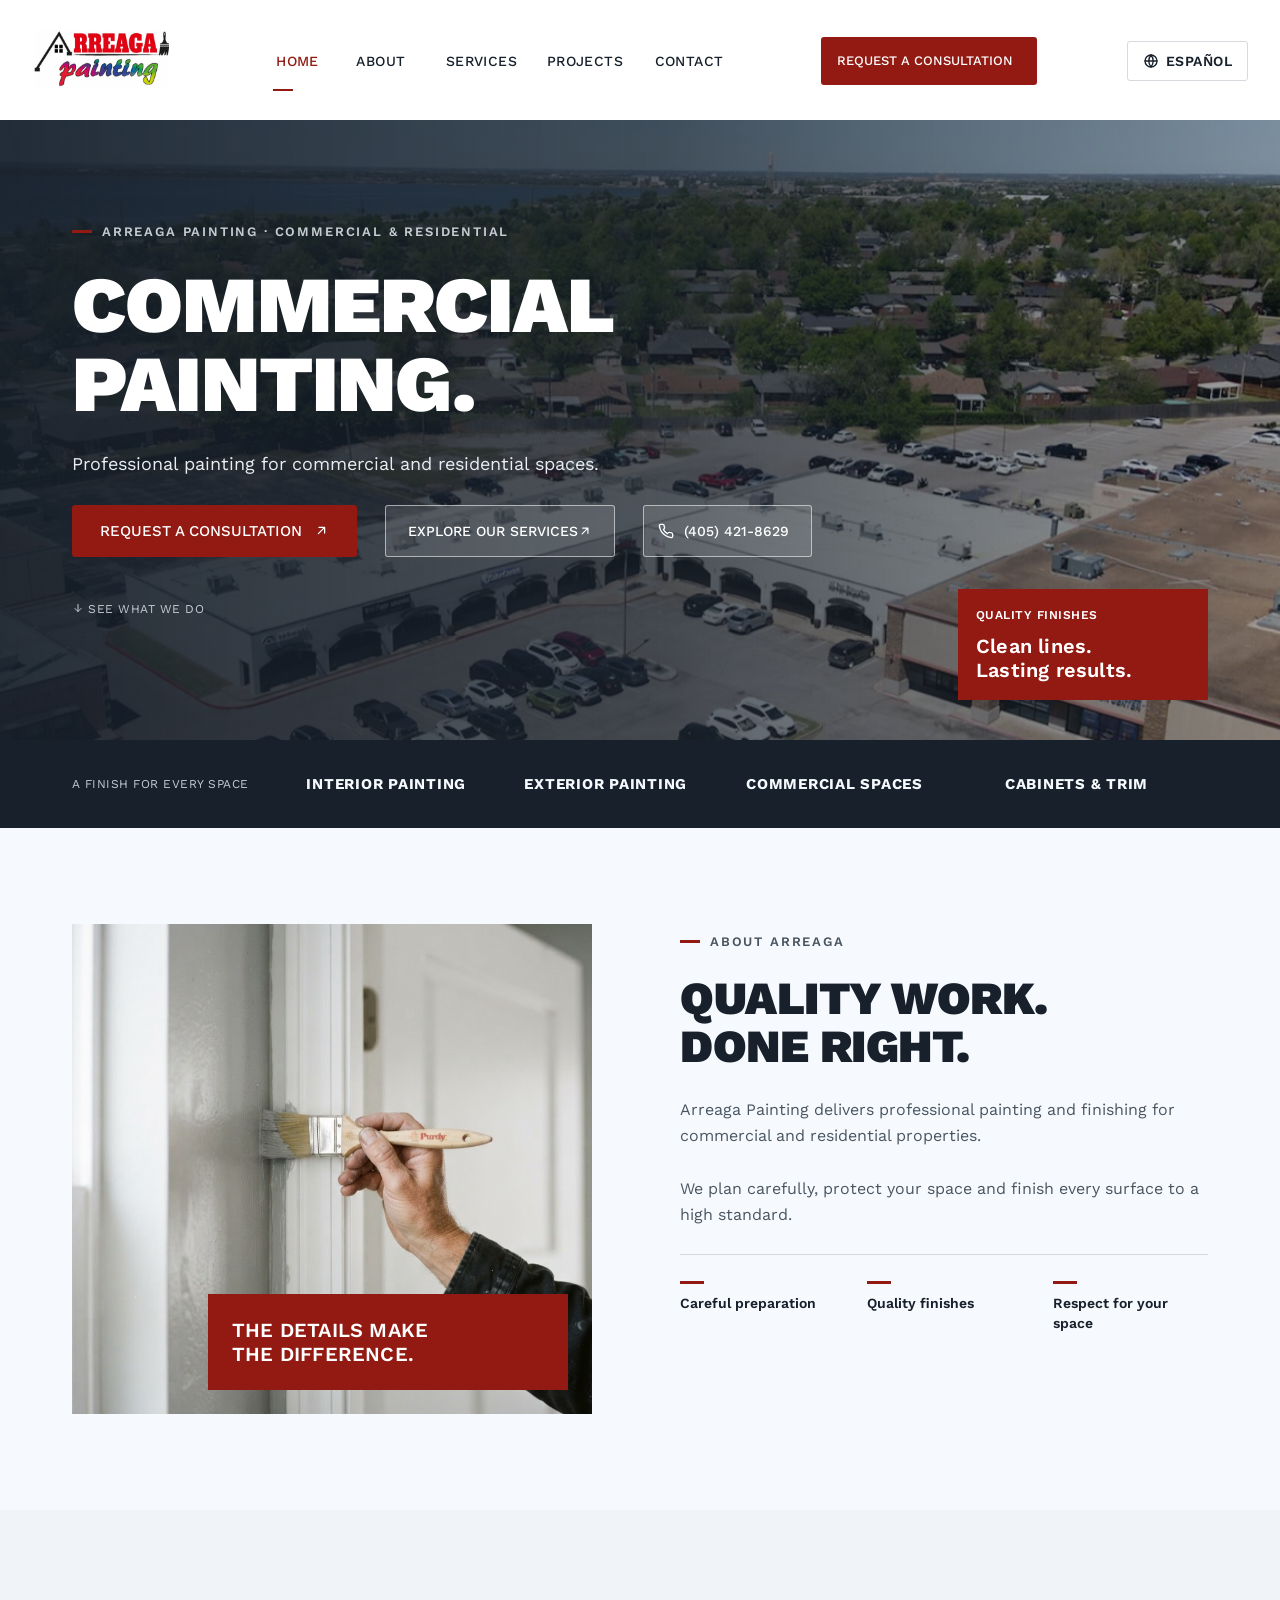
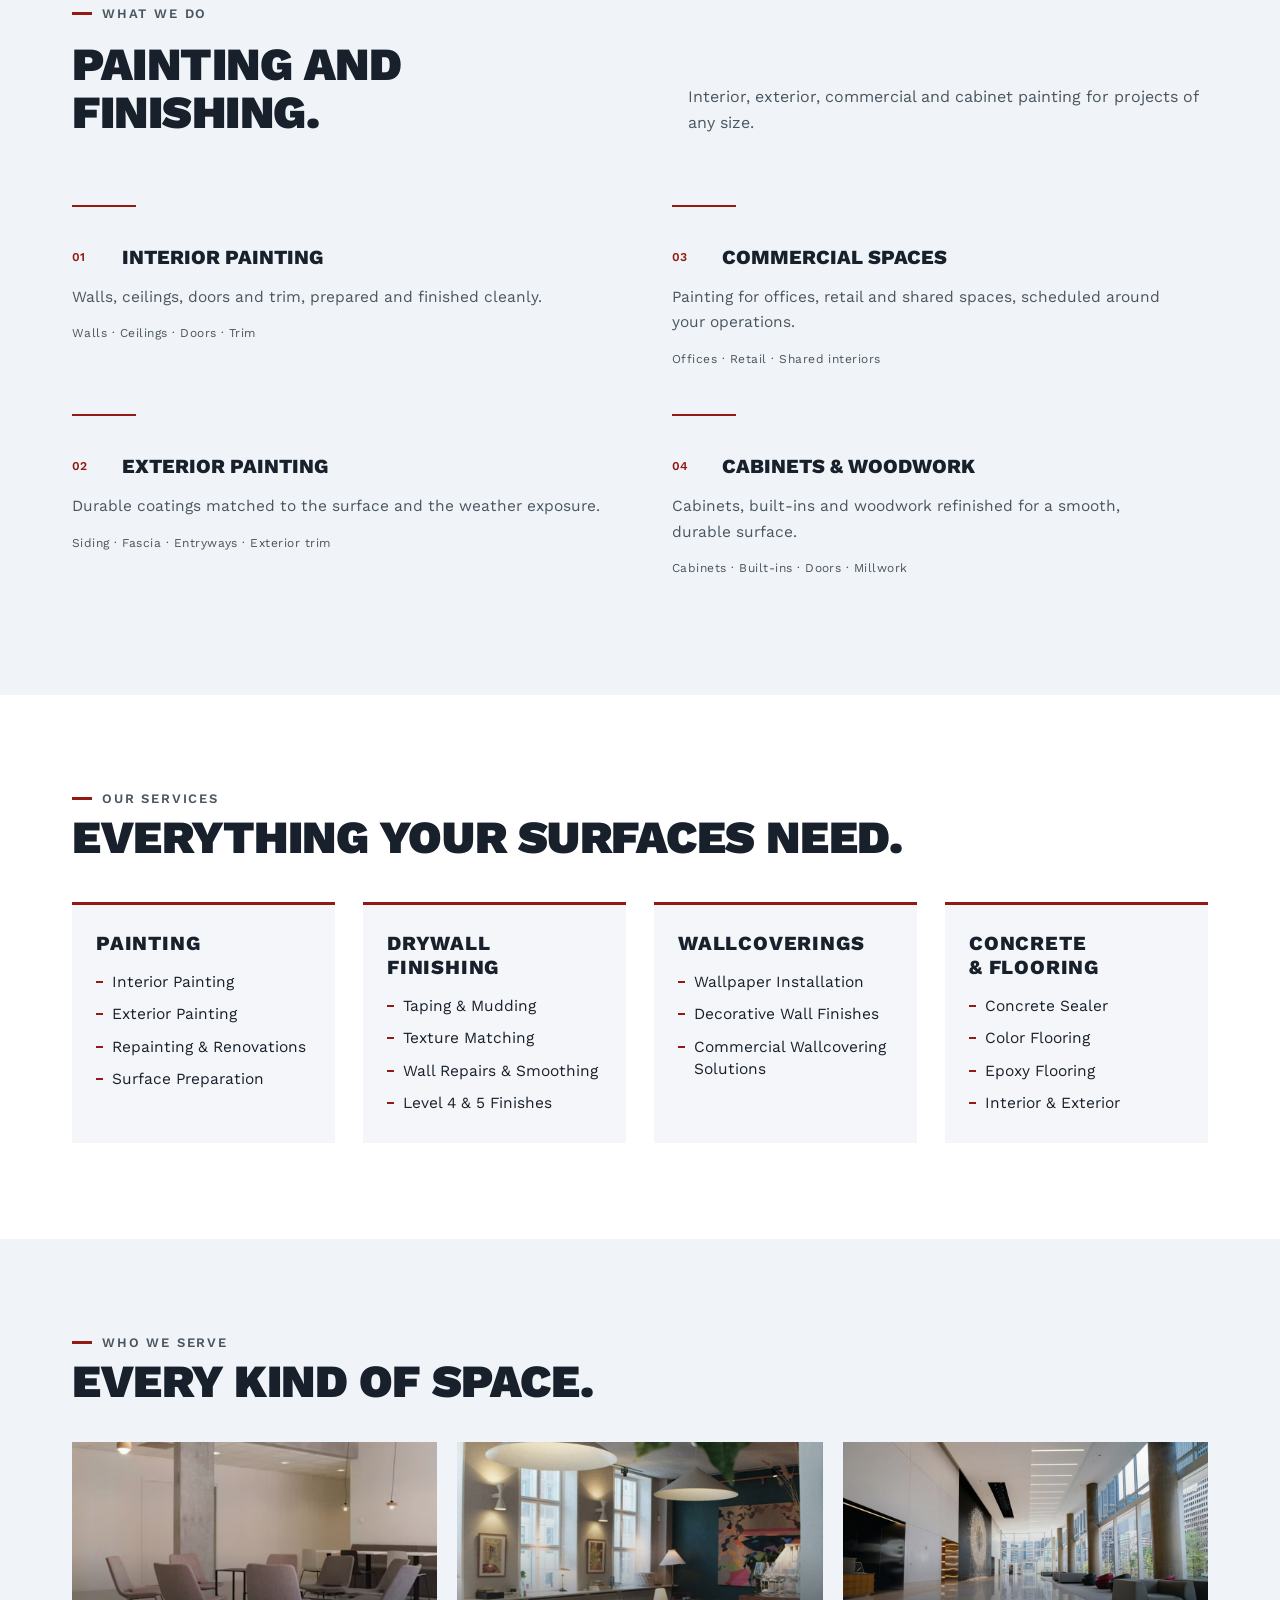
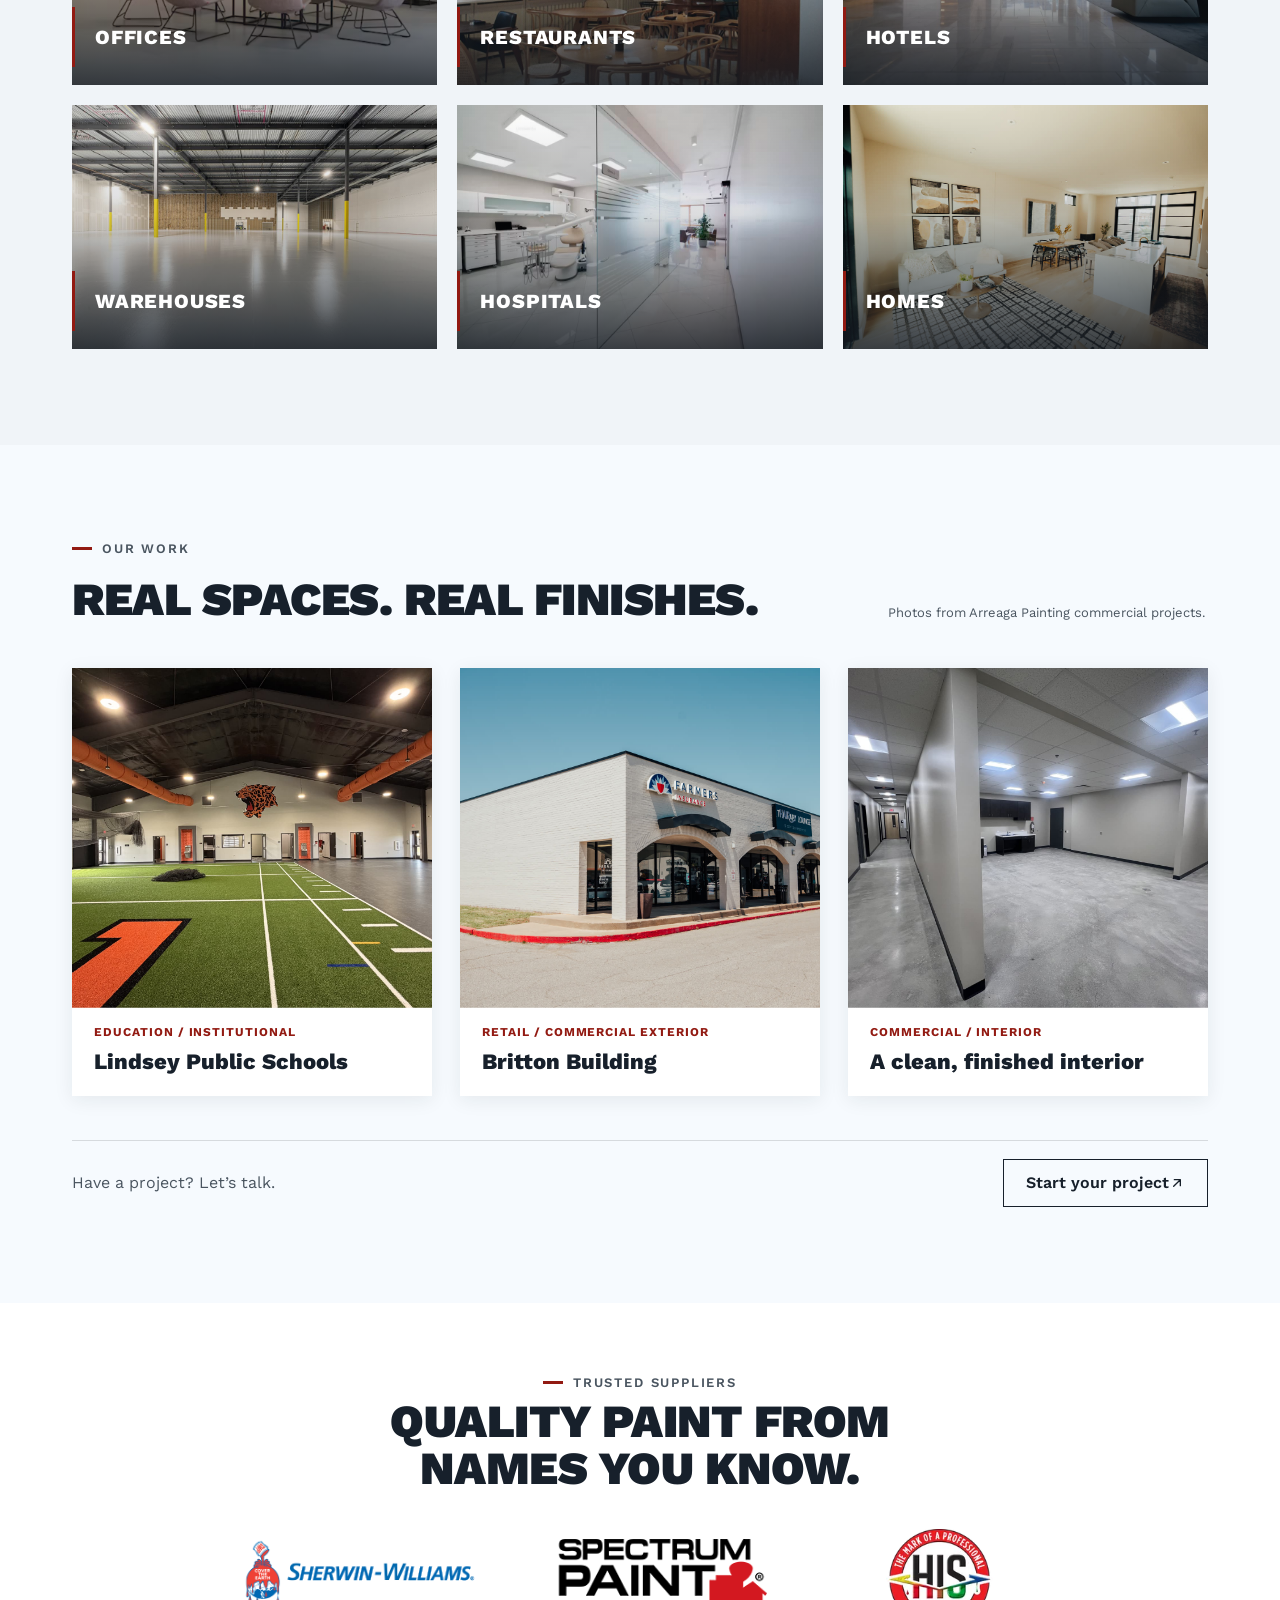
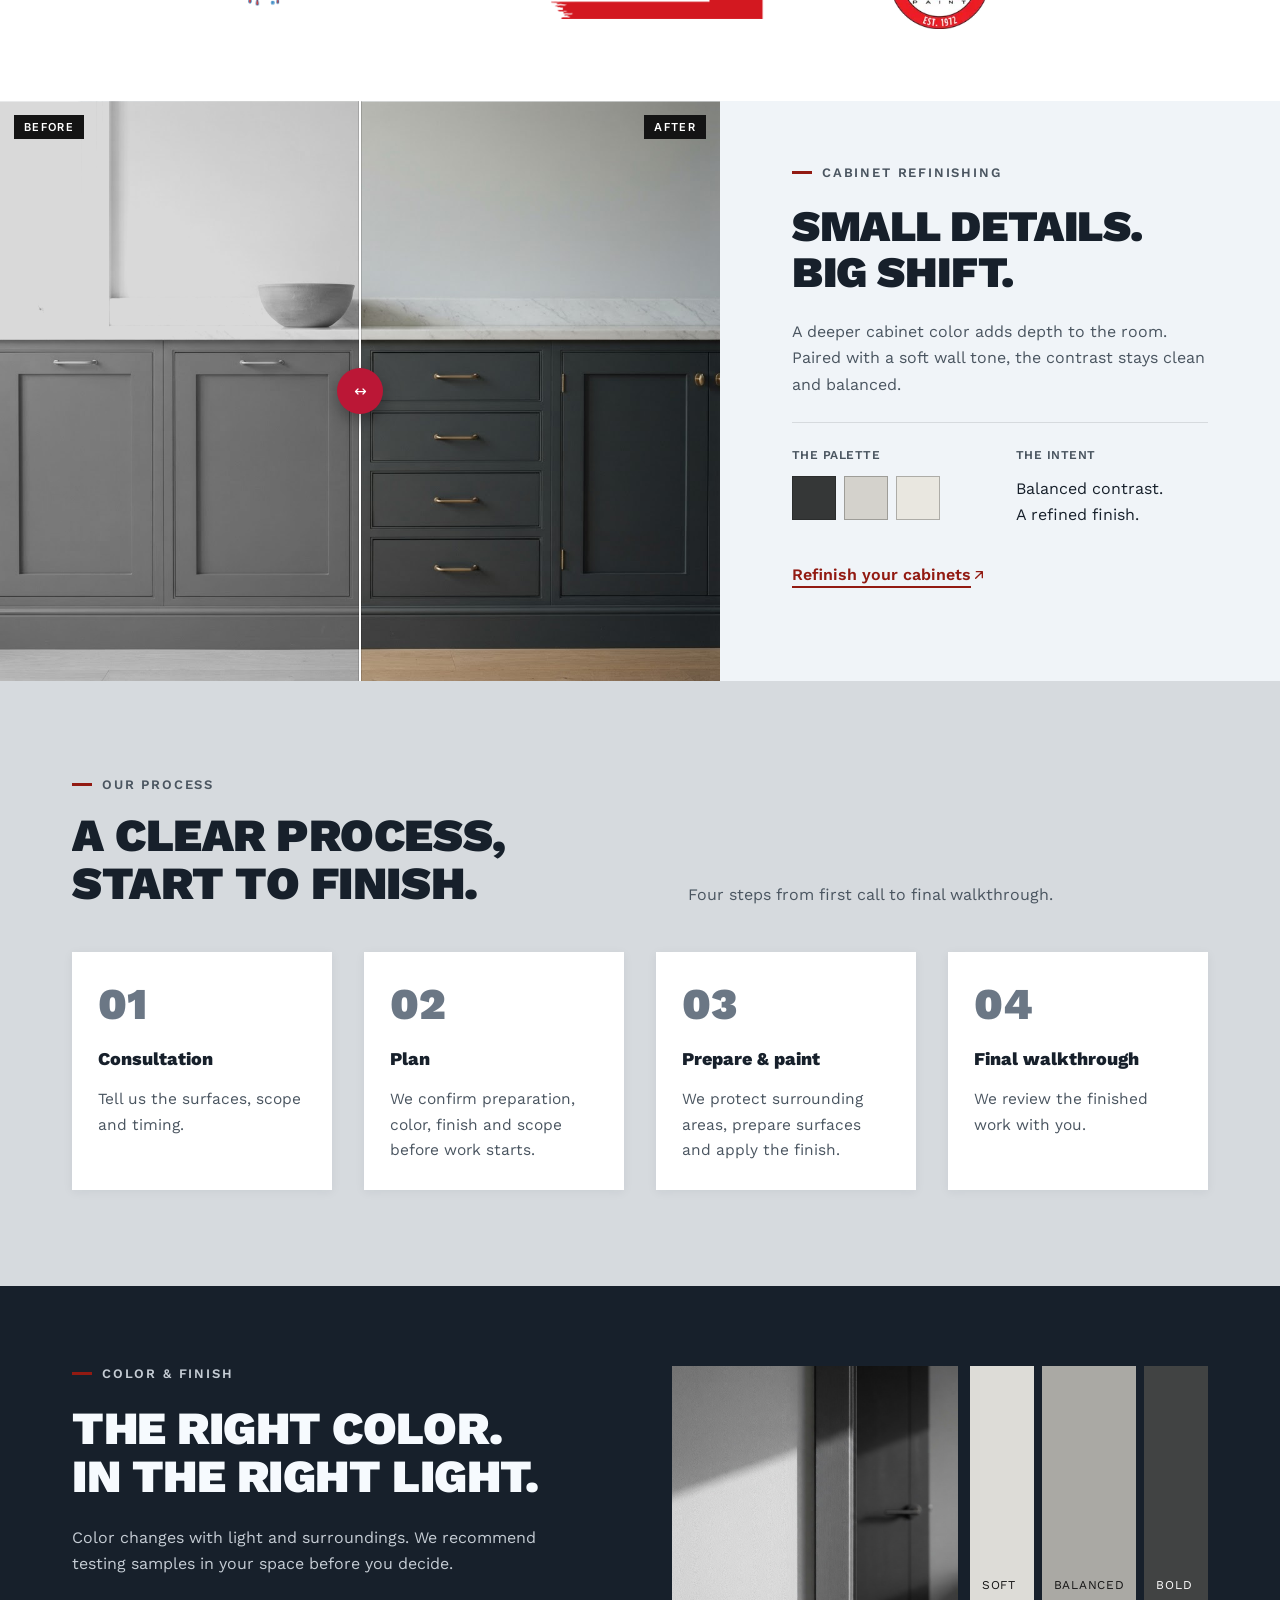
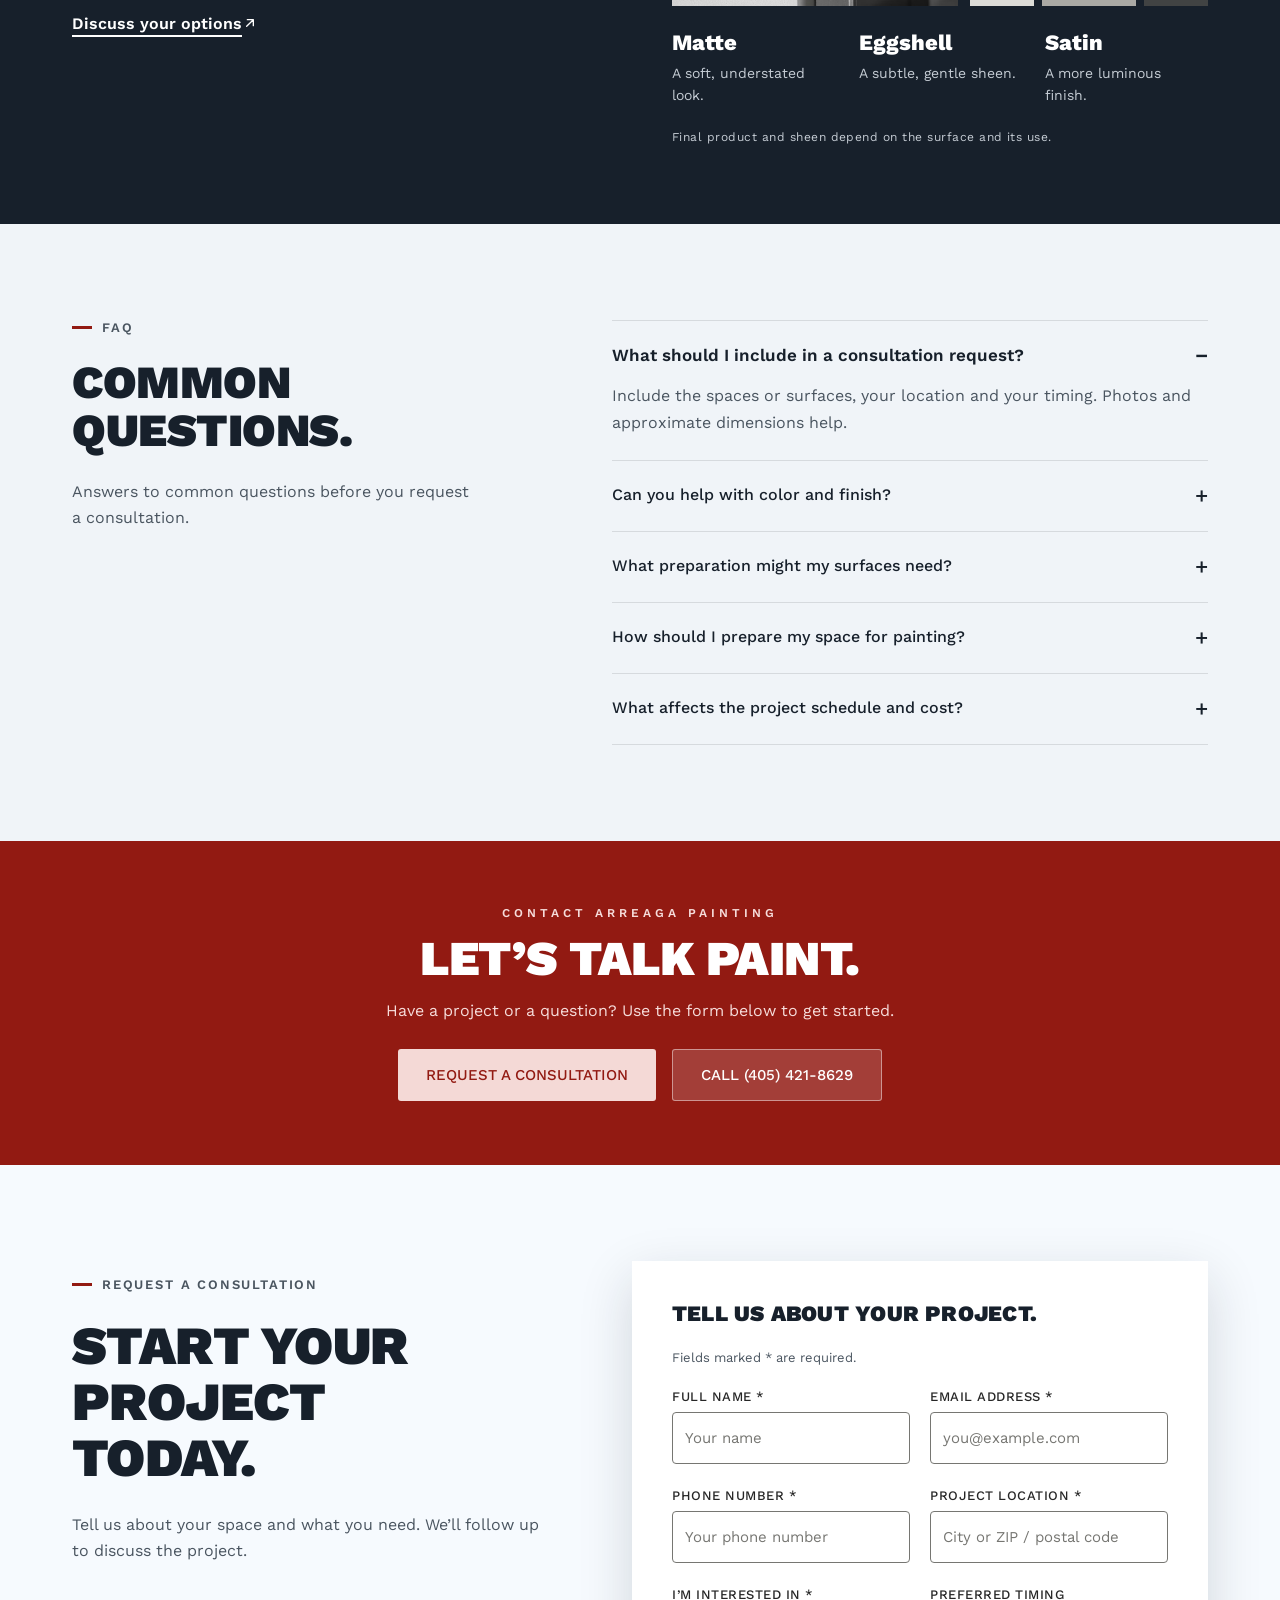
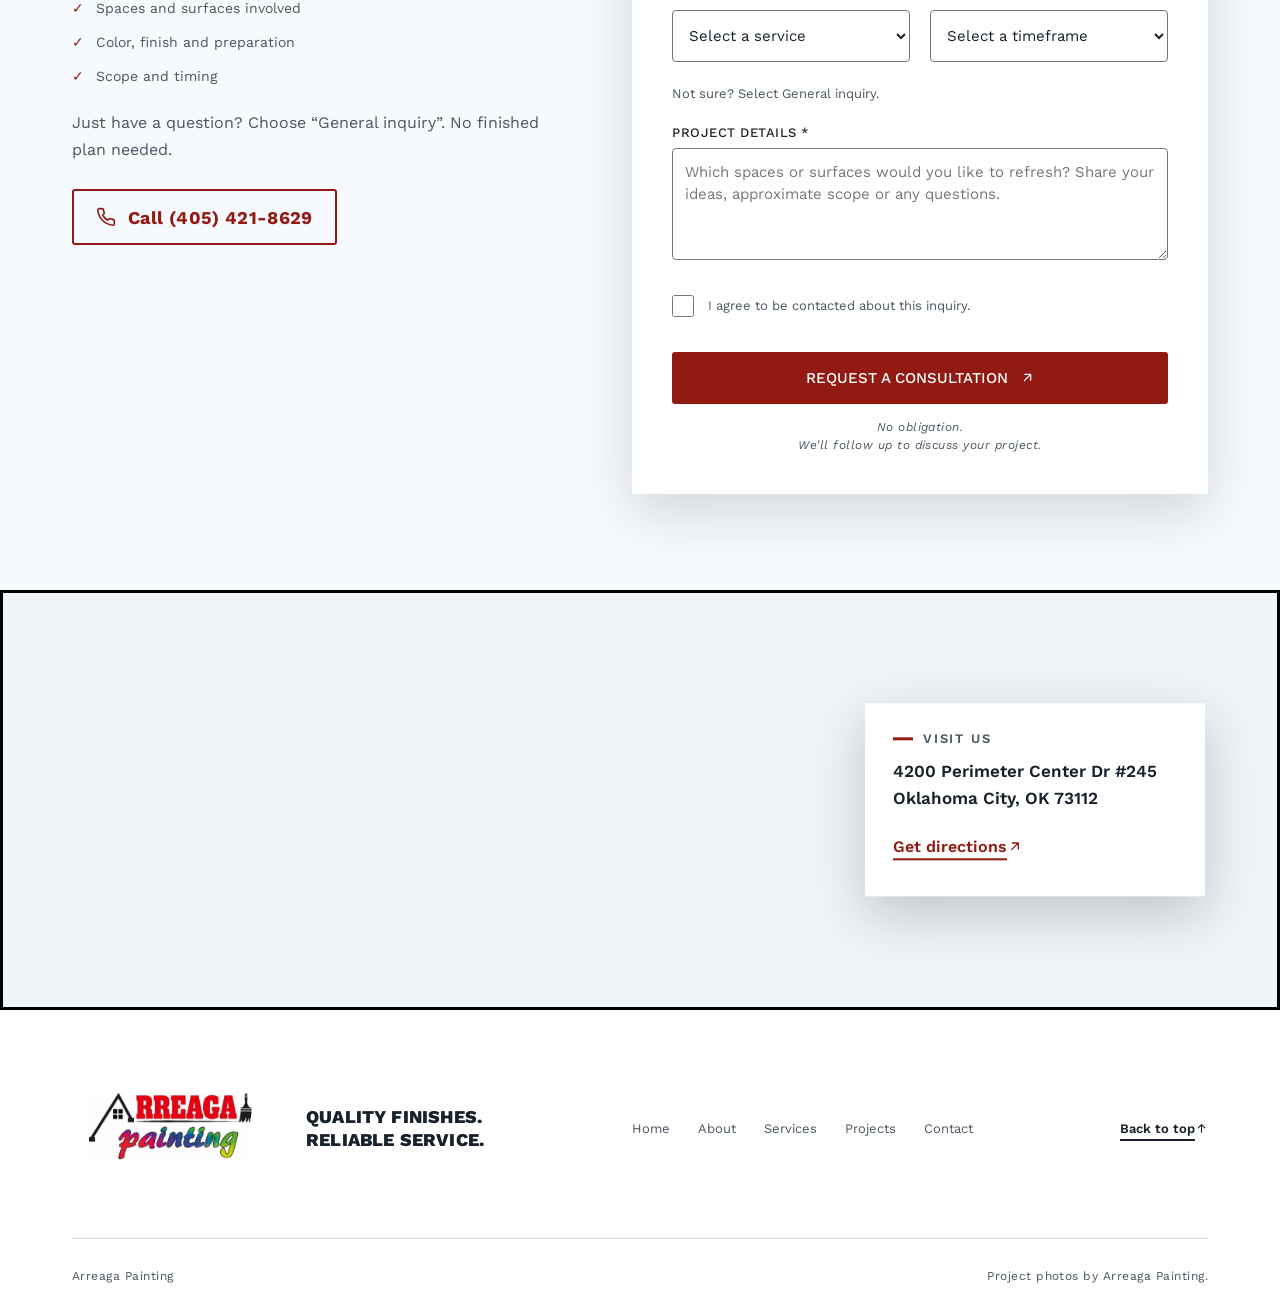
<file: index.html>
<!doctype html>
<html lang="en" class="drl biglogo">
<head>
<meta charset="utf-8">
<meta name="viewport" content="width=device-width, initial-scale=1">
<title>Arreaga Painting · Commercial painting</title>
<link rel="preconnect" href="https://fonts.googleapis.com">
<link rel="preconnect" href="https://fonts.gstatic.com" crossorigin>
<link href="https://fonts.googleapis.com/css2?family=Barlow+Condensed:wght@500;600;700&family=Inter:wght@400;500;600&family=Work+Sans:wght@400;500;600;700;800;900&display=swap" rel="stylesheet">
<link rel="stylesheet" href="style.css">
</head>
<body>

<header class="header">
    <a href="#home"><img class="logo" src="assets/logo.png" alt="Arreaga Painting"></a>
    <nav id="nav">
      <span class="nav-ink" aria-hidden="true"></span>
      <a href="#home" class="active">Home</a>
      <a href="#about">About</a>
      <a href="#services">Services</a>
      <a href="#projects">Projects</a>
      <a href="#contact">Contact</a>
      <button class="nav-lang" type="button" lang="es" aria-label="Español"><svg viewBox="0 0 24 24" aria-hidden="true" focusable="false"><circle cx="12" cy="12" r="9"/><path d="M3 12h18M12 3a14 14 0 0 1 0 18M12 3a14 14 0 0 0 0 18"/></svg><span class="lf">Español</span></button>
      <a href="#consultation" class="nav-cta">Request a consultation <span aria-hidden="true"><svg class="ar" viewBox="0 0 24 24" aria-hidden="true" focusable="false"><path d="M7 17 17 7M8 7h9v9"/></svg></span></a>
    </nav>
    <a class="btn" href="#consultation">Request a consultation <span><svg class="ar" viewBox="0 0 24 24" aria-hidden="true" focusable="false"><path d="M7 17 17 7M8 7h9v9"/></svg></span></a>
    <button class="langbtn" type="button" lang="es" aria-label="Español"><svg viewBox="0 0 24 24" aria-hidden="true" focusable="false"><circle cx="12" cy="12" r="9"/><path d="M3 12h18M12 3a14 14 0 0 1 0 18M12 3a14 14 0 0 0 0 18"/></svg><span class="lf">Español</span><span class="sh">ES</span></button>
    <a class="call" href="tel:+14054218629" aria-label="Call Arreaga Painting"><svg width="20" height="20" viewBox="0 0 24 24" fill="none" stroke="currentColor" stroke-width="2" stroke-linecap="round" stroke-linejoin="round" aria-hidden="true"><path d="M22 16.9v3a2 2 0 0 1-2.2 2 19.8 19.8 0 0 1-8.6-3.1 19.5 19.5 0 0 1-6-6A19.8 19.8 0 0 1 2.1 4.2 2 2 0 0 1 4.1 2h3a2 2 0 0 1 2 1.7c.1 1 .4 1.9.7 2.8a2 2 0 0 1-.5 2.1L8.1 9.9a16 16 0 0 0 6 6l1.3-1.3a2 2 0 0 1 2.1-.4c.9.3 1.8.6 2.8.7a2 2 0 0 1 1.7 2z"/></svg></a>
    <button class="menu" aria-label="Menu" aria-expanded="false" aria-controls="nav" onclick="setMenu(!document.getElementById('nav').classList.contains('open'))">☰</button>
</header>

<section id="home" class="dark">

  <div class="hero">
    <div class="hero-msg">
      <p class="label light">Arreaga Painting · Commercial &amp; residential</p>
      <h1>Commercial<br>painting.</h1>
      <p class="lead">Professional painting for commercial and residential spaces.</p>
      <div class="actions">
        <a class="btn" href="#consultation">Request a consultation <span><svg class="ar" viewBox="0 0 24 24" aria-hidden="true" focusable="false"><path d="M7 17 17 7M8 7h9v9"/></svg></span></a>
        <a class="phone-link" href="tel:+14054218629" aria-label="Call Arreaga Painting on (405) 421-8629"><span class="pi"><svg viewBox="0 0 24 24" aria-hidden="true" focusable="false"><path d="M22 16.9v3a2 2 0 0 1-2.2 2 19.8 19.8 0 0 1-8.6-3.1 19.5 19.5 0 0 1-6-6A19.8 19.8 0 0 1 2.1 4.2 2 2 0 0 1 4.1 2h3a2 2 0 0 1 2 1.7c.1 1 .4 1.9.7 2.8a2 2 0 0 1-.5 2.1L8.1 9.9a16 16 0 0 0 6 6l1.3-1.3a2 2 0 0 1 2.1-.4c.9.3 1.8.6 2.8.7a2 2 0 0 1 1.7 2z"/></svg></span>(405) 421-8629</a>
        <a href="#services" class="plain">Explore our services <svg class="ar" viewBox="0 0 24 24" aria-hidden="true" focusable="false"><path d="M7 17 17 7M8 7h9v9"/></svg></a>
      </div>
      <p class="cue"><svg class="ar" viewBox="0 0 24 24" aria-hidden="true" focusable="false"><path d="M12 5v14M6 13l6 6 6-6"/></svg> SEE WHAT WE DO</p>
    </div>
    <div class="hero-img">
      <img src="assets/hero-poster.jpg" alt="Aerial view of a commercial building being repainted by Arreaga Painting">
      <video class="herovideo" muted loop playsinline preload="none" aria-hidden="true" tabindex="-1"></video>
      <div class="caption"><small>QUALITY FINISHES</small><b>Clean lines.<br>Lasting results.</b></div>
    </div>
  </div>

  <div class="overview">
    <small>A FINISH FOR EVERY SPACE</small>
    <span>Interior painting</span><span>Exterior painting</span><span>Commercial spaces</span><span>Cabinets &amp; trim</span>
  </div>
</section>

<section id="about" class="pad about">
  <div class="photo">
    <img src="assets/brush.png" alt="Precision brushwork">
    <div class="note">THE DETAILS MAKE<br>THE DIFFERENCE.</div>
  </div>
  <div class="stack">
    <p class="label">About Arreaga</p>
    <h2>Quality work.<br>Done right.</h2>
    <p class="body">Arreaga Painting delivers professional painting and finishing for commercial and residential properties.</p>
    <p class="body">We plan carefully, protect your space and finish every surface to a high standard.</p>
    <hr>
    <div class="principles">
      <div><i></i><b>Careful preparation</b></div>
      <div><i></i><b>Quality finishes</b></div>
      <div><i></i><b>Respect for your space</b></div>
    </div>
  </div>
</section>

<section id="services" class="pad grey">
  <div class="intro">
    <div>
      <p class="label">What we do</p>
      <h2>Painting and<br>finishing.</h2>
    </div>
    <p class="body">Interior, exterior, commercial and cabinet painting for projects of any size.</p>
  </div>
  <div class="services">
    <div>
      <article><h3><em>01</em>Interior painting<span><svg class="ar" viewBox="0 0 24 24" aria-hidden="true" focusable="false"><path d="M7 17 17 7M8 7h9v9"/></svg></span></h3><p>Walls, ceilings, doors and trim, prepared and finished cleanly.</p><small>Walls · Ceilings · Doors · Trim</small></article>
      <article><h3><em>02</em>Exterior painting<span><svg class="ar" viewBox="0 0 24 24" aria-hidden="true" focusable="false"><path d="M7 17 17 7M8 7h9v9"/></svg></span></h3><p>Durable coatings matched to the surface and the weather exposure.</p><small>Siding · Fascia · Entryways · Exterior trim</small></article>
    </div>
    <div>
      <article><h3><em>03</em>Commercial spaces<span><svg class="ar" viewBox="0 0 24 24" aria-hidden="true" focusable="false"><path d="M7 17 17 7M8 7h9v9"/></svg></span></h3><p>Painting for offices, retail and shared spaces, scheduled around your operations.</p><small>Offices · Retail · Shared interiors</small></article>
      <article><h3><em>04</em>Cabinets &amp; woodwork<span><svg class="ar" viewBox="0 0 24 24" aria-hidden="true" focusable="false"><path d="M7 17 17 7M8 7h9v9"/></svg></span></h3><p>Cabinets, built-ins and woodwork refinished for a smooth, durable surface.</p><small>Cabinets · Built-ins · Doors · Millwork</small></article>
    </div>
  </div>
</section>

<section id="our-services" class="pad ourserv">
  <p class="label">Our services</p>
  <h2>Everything your surfaces need.</h2>
  <div class="svc-grid">
    <div class="svc"><h3>Painting</h3><ul>
      <li>Interior Painting</li>
      <li>Exterior Painting</li>
      <li>Repainting &amp; Renovations</li>
      <li>Surface Preparation</li>
    </ul></div>
    <div class="svc"><h3>Drywall Finishing</h3><ul>
      <li>Taping &amp; Mudding</li>
      <li>Texture Matching</li>
      <li>Wall Repairs &amp; Smoothing</li>
      <li>Level 4 &amp; 5 Finishes</li>
    </ul></div>
    <div class="svc"><h3>Wallcoverings</h3><ul>
      <li>Wallpaper Installation</li>
      <li>Decorative Wall Finishes</li>
      <li>Commercial Wallcovering Solutions</li>
    </ul></div>
    <div class="svc"><h3>Concrete &amp; Flooring</h3><ul>
      <li>Concrete Sealer</li>
      <li>Color Flooring</li>
      <li>Epoxy Flooring</li>
      <li>Interior &amp; Exterior</li>
    </ul></div>
  </div>
</section>

<section id="serve" class="pad grey serve">
  <p class="label">Who we serve</p>
  <h2>Every kind of space.</h2>
  <ul class="serve-grid">
    <li><img src="assets/serve-office.jpg" alt="" loading="lazy"><span>Offices</span></li>
    <li><img src="assets/serve-restaurant.jpg" alt="" loading="lazy"><span>Restaurants</span></li>
    <li><img src="assets/serve-hotel.jpg" alt="" loading="lazy"><span>Hotels</span></li>
    <li><img src="assets/serve-warehouse.jpg" alt="" loading="lazy"><span>Warehouses</span></li>
    <li><img src="assets/serve-hospital.jpg" alt="" loading="lazy"><span>Hospitals</span></li>
    <li><img src="assets/serve-house.jpg" alt="" loading="lazy"><span>Homes</span></li>
    <!-- Not in use yet (no photo). To add one: save serve-<type>.jpg in assets/ and uncomment the line and change the single quotes to double quotes (the build script only inlines double-quoted src).
    <li><img src='assets/serve-retail.jpg' alt='' loading='lazy'><span>Retail stores</span></li>
    <li><img src='assets/serve-school.jpg' alt='' loading='lazy'><span>Schools</span></li>
    <li><img src='assets/serve-church.jpg' alt='' loading='lazy'><span>Churches</span></li>
    -->
  </ul>
</section>

<section id="projects" class="pad dark">
  <div class="intro">
    <div>
      <p class="label light">Our work</p>
      <h2 class="on-dark">Real spaces. Real finishes.</h2>
    </div>
    <p class="note-sm">Photos from Arreaga Painting commercial projects.</p>
  </div>
  <div class="gallery trio">
    <figure>
      <img src="assets/project-lindsey.jpg" alt="Indoor athletic facility with a turf field and tiger mural at Lindsey Public Schools" loading="lazy">
      <figcaption><span><small>EDUCATION / INSTITUTIONAL</small><b>Lindsey Public Schools</b></span><i><svg class="ar" viewBox="0 0 24 24" aria-hidden="true" focusable="false"><path d="M7 17 17 7M8 7h9v9"/></svg></i></figcaption>
    </figure>
    <figure>
      <img src="assets/project-britton.jpg" alt="Exterior of the Britton Building, a white-painted brick commercial building with arched storefronts" loading="lazy">
      <figcaption><span><small>RETAIL / COMMERCIAL EXTERIOR</small><b>Britton Building</b></span><i><svg class="ar" viewBox="0 0 24 24" aria-hidden="true" focusable="false"><path d="M7 17 17 7M8 7h9v9"/></svg></i></figcaption>
    </figure>
    <figure>
      <img src="assets/project-office.jpg" alt="Finished commercial interior with polished concrete floors and open workspace" loading="lazy">
      <figcaption><span><small>COMMERCIAL / INTERIOR</small><b>A clean, finished interior</b></span><i><svg class="ar" viewBox="0 0 24 24" aria-hidden="true" focusable="false"><path d="M7 17 17 7M8 7h9v9"/></svg></i></figcaption>
    </figure>
  </div>
  <div class="continue"><span>Have a project? Let’s talk.</span><a href="#consultation">Start your project <svg class="ar" viewBox="0 0 24 24" aria-hidden="true" focusable="false"><path d="M7 17 17 7M8 7h9v9"/></svg></a></div>
</section>

<section class="suppliers pad" id="suppliers" aria-label="Trusted suppliers">
  <p class="label">Trusted suppliers</p>
  <h2>Quality paint from names you know.</h2>
  <ul class="logos">
    <li><img src="assets/Logos/Sherwin_Logo.png" alt="Sherwin-Williams" loading="lazy"></li>
    <li><img src="assets/Logos/Spectrum_Logo.png" alt="Spectrum Paint" loading="lazy"></li>
    <li><img src="assets/Logos/HIS_Logo.png" alt="HIS Paint" loading="lazy"></li>
  </ul>
</section>

<section class="story grey">
  <img src="assets/cabinet.png" alt="Cabinet concept">
  <div class="story-body">
    <p class="label">Cabinet refinishing</p>
    <h2 class="s58">Small details.<br>Big shift.</h2>
    <p class="body">A deeper cabinet color adds depth to the room. Paired with a soft wall tone, the contrast stays clean and balanced.</p>
    <hr>
    <div class="finish">
      <div><small>THE PALETTE</small><div class="swatches"><i style="background:#353737"></i><i style="background:#d4d2cc"></i><i style="background:#e9e7e0"></i></div></div>
      <div><small>THE INTENT</small><p>Balanced contrast.<br>A refined finish.</p></div>
    </div>
    <a class="red-link" href="#consultation">Refinish your cabinets <svg class="ar" viewBox="0 0 24 24" aria-hidden="true" focusable="false"><path d="M7 17 17 7M8 7h9v9"/></svg></a>
  </div>
</section>

<section id="process" class="pad">
  <div class="intro">
    <div>
      <p class="label">Our process</p>
      <h2>A clear process,<br>start to finish.</h2>
    </div>
    <p class="body">Four steps from first call to final walkthrough.</p>
  </div>
  <div class="steps">
    <div><em>01</em><h4>Consultation</h4><p>Tell us the surfaces, scope and timing.</p></div>
    <div><em>02</em><h4>Plan</h4><p>We confirm preparation, color, finish and scope before work starts.</p></div>
    <div><em>03</em><h4>Prepare &amp; paint</h4><p>We protect surrounding areas, prepare surfaces and apply the finish.</p></div>
    <div><em>04</em><h4>Final walkthrough</h4><p>We review the finished work with you.</p></div>
  </div>
</section>

<section class="guide">
  <div class="guide-text">
    <p class="label light">Color &amp; finish</p>
    <h2 class="on-dark">The right color.<br>In the right light.</h2>
    <p class="body light">Color changes with light and surroundings. We recommend testing samples in your space before you decide.</p>
    <a class="white-link" href="#consultation">Discuss your options <svg class="ar" viewBox="0 0 24 24" aria-hidden="true" focusable="false"><path d="M7 17 17 7M8 7h9v9"/></svg></a>
  </div>
  <div class="mood">
    <div class="study">
      <img src="assets/wall.png" alt="Wall texture">
      <div class="cards">
        <div style="background:#dddcd7;color:#141414">SOFT</div>
        <div style="background:#aaa9a4;color:#141414">BALANCED</div>
        <div style="background:#414343;color:#fff">BOLD</div>
      </div>
    </div>
    <div class="opts">
      <div><b>Matte</b><p>A soft, understated look.</p></div>
      <div><b>Eggshell</b><p>A subtle, gentle sheen.</p></div>
      <div><b>Satin</b><p>A more luminous finish.</p></div>
    </div>
    <small class="light">Final product and sheen depend on the surface and its use.</small>
  </div>
</section>

<section class="pad grey faq">
  <div class="faq-intro">
    <p class="label">FAQ</p>
    <h2>Common<br>questions.</h2>
    <p class="body">Answers to common questions before you request a consultation.</p>
  </div>
  <div class="qs">
    <details open><summary>What should I include in a consultation request?</summary><p>Include the spaces or surfaces, your location and your timing. Photos and approximate dimensions help.</p></details>
    <details><summary>Can you help with color and finish?</summary><p>Yes. We’ll recommend options and samples to test in your space.</p></details>
    <details><summary>What preparation might my surfaces need?</summary><p>It depends on the surface and its condition. We’ll confirm it before work begins.</p></details>
    <details><summary>How should I prepare my space for painting?</summary><p>We’ll give you clear instructions for clearing and protecting the area.</p></details>
    <details><summary>What affects the project schedule and cost?</summary><p>Scope, surface condition, preparation, finishes and timing.</p></details>
  </div>
</section>

<section id="contact" class="contact">
  <div><small>CONTACT ARREAGA PAINTING</small><h2>LET’S TALK PAINT.</h2></div>
  <p>Have a project or a question? Use the form below to get started.</p>
  <span class="arrow"><svg class="ar ar-se" viewBox="0 0 24 24" aria-hidden="true" focusable="false"><path d="M7 17 17 7M8 7h9v9"/></svg></span>
</section>

<section id="consultation" class="pad dark request">
  <div class="invite">
    <p class="label light">Request a consultation</p>
    <h2 class="on-dark s76">Start your<br>project<br>today.</h2>
    <p class="body light">Tell us about your space and what you need. We’ll follow up to discuss the project.</p>
    <ul>
      <li>Spaces and surfaces involved</li>
      <li>Color, finish and preparation</li>
      <li>Scope and timing</li>
    </ul>
    <p class="body light sm">Just have a question? Choose “General inquiry”. No finished plan needed.</p>
  </div>
  <form onsubmit="event.preventDefault();var m='Thank you. We’ll be in touch.';this.querySelector('button').textContent=window.__t?window.__t(m):m">
    <h3>TELL US ABOUT YOUR PROJECT.</h3>
    <small>Fields marked * are required.</small>
    <div class="row">
      <label>Full name *<input required placeholder="Your name"></label>
      <label>Email address *<input type="email" required placeholder="you@example.com"></label>
    </div>
    <div class="row">
      <label>Phone number *<input type="tel" required placeholder="Your phone number"></label>
      <label>Project location *<input required placeholder="City or ZIP / postal code"></label>
    </div>
    <div class="row">
      <label>I’m interested in *
        <select required><option value="">Select a service</option><option>Interior painting</option><option>Exterior painting</option><option>Commercial spaces</option><option>Cabinets &amp; woodwork</option><option>General inquiry</option></select>
      </label>
      <label>Preferred timing
        <select><option value="">Select a timeframe</option><option>As soon as possible</option><option>Within 1–2 months</option><option>In 3–6 months</option><option>Just exploring</option></select>
      </label>
    </div>
    <small>Not sure? Select General inquiry.</small>
    <label>Project details *<textarea required rows="4" placeholder="Which spaces or surfaces would you like to refresh? Share your ideas, approximate scope or any questions."></textarea></label>
    <label class="consent"><input type="checkbox" required> I agree to be contacted about this inquiry.</label>
    <div class="submit">
      <button class="btn" type="submit">Request a consultation <svg class="ar" viewBox="0 0 24 24" aria-hidden="true" focusable="false"><path d="M7 17 17 7M8 7h9v9"/></svg></button>
      <small>No obligation.<br>We’ll follow up to discuss your project.</small>
    </div>
  </form>
</section>

<section class="mapband" id="visit" aria-label="Our location">
  <div class="mapcard">
    <p class="label">Visit us</p>
    <address>4200 Perimeter Center Dr #245<br>Oklahoma City, OK 73112</address>
    <a class="red-link" href="https://www.google.com/maps/dir/?api=1&destination=4200%20Perimeter%20Center%20Dr%20%23245%2C%20Oklahoma%20City%2C%20OK%2073112" target="_blank" rel="noopener">Get directions <svg class="ar" viewBox="0 0 24 24" aria-hidden="true" focusable="false"><path d="M7 17 17 7M8 7h9v9"/></svg></a>
  </div>
  <div class="mapclip"><iframe class="map" title="Map showing Arreaga Painting at 4200 Perimeter Center Dr #245, Oklahoma City, OK 73112" src="https://www.google.com/maps?q=4200%20Perimeter%20Center%20Dr%20%23245%2C%20Oklahoma%20City%2C%20OK%2073112&output=embed" loading="lazy" referrerpolicy="no-referrer-when-downgrade" allowfullscreen></iframe></div>
</section>

<footer>
  <div class="foot">
    <div class="brand"><img src="assets/logo.png" alt="Arreaga Painting"><b>QUALITY FINISHES.<br>RELIABLE SERVICE.</b></div>
    <nav><a href="#home">Home</a><a href="#about">About</a><a href="#services">Services</a><a href="#projects">Projects</a><a href="#contact">Contact</a></nav>
    <a class="top" href="#home">Back to top <svg class="ar" viewBox="0 0 24 24" aria-hidden="true" focusable="false"><path d="M12 19V5M6 11l6-6 6 6"/></svg></a>
  </div>
  <hr>
  <div class="notes"><span>Arreaga Painting</span><span>Project photos by Arreaga Painting.</span></div>
</footer>

<script>
// In-page links: scroll to the section ourselves instead of navigating. (Inside a srcdoc iframe a bare
// "#about" resolves against the parent page's URL and would reload the whole board inside the frame.)
document.addEventListener('click',e=>{
  const a=e.target.closest('a[href^="#"]');if(!a)return;
  const t=document.querySelector(a.getAttribute('href'));if(!t)return;
  e.preventDefault();t.scrollIntoView();
  setMenu(false);
});
function setMenu(open){
  const b=document.querySelector('.menu');
  document.getElementById('nav').classList.toggle('open',open);
  b.setAttribute('aria-expanded',open);b.textContent=open?'✕':'☰';
}
document.addEventListener('click',e=>{if(!e.target.closest('#nav,.menu'))setMenu(false)});
document.addEventListener('keydown',e=>{if(e.key==='Escape')setMenu(false)});
// Scroll-spy: highlight the current section's nav link and slide the indicator to it.
(function(){
  const hdr=document.querySelector('.header'),ink=document.querySelector('.nav-ink'),
        links=[...document.querySelectorAll('#nav a:not(.nav-cta)')],
        secs=links.map(a=>document.querySelector(a.getAttribute('href')));
  function spy(){
    const y=scrollY+hdr.offsetHeight+innerHeight*.25;
    let cur=0;secs.forEach((s,i)=>{if(s&&s.offsetTop<=y)cur=i});
    links.forEach((a,i)=>a.classList.toggle('active',i===cur));
    ink.style.transform=`translateX(${links[cur].offsetLeft}px)`;
    // dead zone (hysteresis) so the header never flips back and forth around one scroll position
    if(scrollY>60)hdr.classList.add('scrolled');else if(scrollY<10)hdr.classList.remove('scrolled');
  }
  addEventListener('scroll',spy,{passive:true});addEventListener('resize',spy);
  document.fonts?.ready.then(spy);spy();
})();
</script>
<script>
/* Motion & polish (applied from design review). Each block is self-contained; reduced-motion users skip the animated ones. */
// m-headline-reveal — Headline line reveals
(function(document,window){
if(window.matchMedia&&window.matchMedia('(prefers-reduced-motion: reduce)').matches)return;
var hs=[].slice.call(document.querySelectorAll('h1,h2')),saved=[];
hs.forEach(function(h){
  saved.push([h,h.innerHTML]);
  h.innerHTML=h.innerHTML.split('<br>').map(function(p,i){return '<span class="rvh" style="--i:'+i+'"><span>'+p+'</span></span>'}).join('');
});
var io=new window.IntersectionObserver(function(es){es.forEach(function(e){if(e.isIntersecting){e.target.classList.add('rvh-in');io.unobserve(e.target)}})},{threshold:.35});
hs.forEach(function(h){io.observe(h)});
return function(){io.disconnect();saved.forEach(function(s){s[0].innerHTML=s[1];s[0].classList.remove('rvh-in')})};
})(document,window);

// m-image-reveal — Photo wipe-in with slow settle
(function(document,window){
if(window.matchMedia&&window.matchMedia('(prefers-reduced-motion: reduce)').matches)return;
var imgs=[].slice.call(document.querySelectorAll('.photo img,figure img,.story>img,.study img'));
imgs.forEach(function(i){i.classList.add('rvi')});
void document.body.offsetWidth;
// observe each image's container: a fully clipped image would never report as visible
var parents=[];
var io=new window.IntersectionObserver(function(es){es.forEach(function(e){
  if(e.isIntersecting){(e.target.__rvi||[]).forEach(function(i){i.classList.add('rvi-in')});io.unobserve(e.target)}
})},{threshold:.2});
imgs.forEach(function(i){var p=i.parentNode;if(!p.__rvi){p.__rvi=[];parents.push(p);io.observe(p)}p.__rvi.push(i)});
return function(){io.disconnect();parents.forEach(function(p){delete p.__rvi});imgs.forEach(function(i){i.classList.remove('rvi','rvi-in')})};
})(document,window);

// m-hide-header — Hide header on scroll down, show on scroll up
(function(document,window){
if(window.matchMedia&&window.matchMedia('(prefers-reduced-motion: reduce)').matches)return;
var h=document.querySelector('.header'),nav=document.getElementById('nav'),last=window.scrollY,ticking=false;
function check(){
  ticking=false;var y=window.scrollY;
  if(nav&&nav.classList.contains('open')){last=y;return}
  if(y>240&&y>last+6)h.classList.add('rv-hide');
  else if(y<last-6||y<=240)h.classList.remove('rv-hide');
  last=y;
}
function onScroll(){check()}   // cheap class toggle; no need to defer to a frame
window.addEventListener('scroll',onScroll,{passive:true});
return function(){window.removeEventListener('scroll',onScroll);h.classList.remove('rv-hide')};
})(document,window);

// m-stagger — Staggered card and list entrances
(function(document,window){
if(window.matchMedia&&window.matchMedia('(prefers-reduced-motion: reduce)').matches)return;
var groups=[['.services','article'],['.steps','div'],['.qs','details'],['.principles','div'],['.opts','div']],els=[],io;
io=new window.IntersectionObserver(function(es){es.forEach(function(e){
  if(e.isIntersecting){[].slice.call(e.target.querySelectorAll('.rvs')).forEach(function(c){c.classList.add('rvs-in')});io.unobserve(e.target)}
})},{threshold:.15});
groups.forEach(function(g){
  var host=document.querySelector(g[0]);if(!host)return;
  var kids=[].slice.call(host.querySelectorAll(g[1])).filter(function(k){return g[1]!=='div'||k.parentNode===host});
  kids.forEach(function(k,i){k.classList.add('rvs');k.style.setProperty('--i',i);els.push(k)});
  io.observe(host);
});
return function(){io.disconnect();els.forEach(function(k){k.classList.remove('rvs','rvs-in');k.style.removeProperty('--i')})};
})(document,window);

// m-parallax — Subtle photo parallax
(function(document,window){
if(window.matchMedia&&window.matchMedia('(prefers-reduced-motion: reduce)').matches)return;
var imgs=[].slice.call(document.querySelectorAll('.photo img')),ticking=false;
function update(){
  ticking=false;var vh=window.innerHeight;
  imgs.forEach(function(i){
    var r=i.parentNode.getBoundingClientRect();
    if(r.bottom<0||r.top>vh)return;
    var d=(r.top+r.height/2-vh/2)*-0.07;
    i.style.setProperty('--py',Math.max(-22,Math.min(22,d))+'px');
  });
}
function onScroll(){if(!ticking){ticking=true;window.requestAnimationFrame(update)}}
window.addEventListener('scroll',onScroll,{passive:true});update();
return function(){window.removeEventListener('scroll',onScroll);imgs.forEach(function(i){i.style.removeProperty('--py')})};
})(document,window);

// m-before-after — Before / after slider on the cabinet story
(function(document,window){
var story=document.querySelector('.story'),img=document.querySelector('.story>img');
var oldPos=story.style.position;story.style.position='relative';
var box=document.createElement('div');box.className='rvba';
box.innerHTML='<div class="rvc"><img alt="" src="'+img.src+'"></div><div class="rvl"></div><div class="rvk"><svg class="ar" viewBox="0 0 24 24" aria-hidden="true" focusable="false"><path d="M4 12h16M8 8l-4 4 4 4M16 8l4 4-4 4"/></svg></div><b style="left:14px">BEFORE</b><b style="right:14px">AFTER</b>';
story.appendChild(box);
var clip=box.querySelector('.rvc'),line=box.querySelector('.rvl'),knob=box.querySelector('.rvk'),p=50,down=false;
function fit(){box.style.left=img.offsetLeft+'px';box.style.top=img.offsetTop+'px';box.style.width=img.offsetWidth+'px';box.style.height=img.offsetHeight+'px'}
function set(v){p=Math.max(0,Math.min(100,v));clip.style.clipPath='inset(0 '+(100-p)+'% 0 0)';line.style.left=p+'%';knob.style.left=p+'%'}
function move(e){var r=box.getBoundingClientRect();set((e.clientX-r.left)/r.width*100)}
function dn(e){down=true;box.setPointerCapture(e.pointerId);move(e)}
function mv(e){if(down)move(e)}
function up(){down=false}
fit();set(50);
box.addEventListener('pointerdown',dn);box.addEventListener('pointermove',mv);box.addEventListener('pointerup',up);box.addEventListener('pointercancel',up);
window.addEventListener('resize',fit);
return function(){window.removeEventListener('resize',fit);box.remove();story.style.position=oldPos};
})(document,window);
</script>
<script>
/* Industrial commercial look (applied from design review): a second call button in the header (wide screens only)
   and two buttons in the red call-to-action band. The styling itself lives in style.css under html.drl. */
(function(document){
  var hb=document.querySelector('.header .btn');
  if(hb){
    var ph=document.createElement('a');ph.className='btn rvcall';ph.href='tel:+14054218629';
    ph.innerHTML='<svg viewBox="0 0 24 24" aria-hidden="true" focusable="false"><path d="M22 16.9v3a2 2 0 0 1-2.2 2 19.8 19.8 0 0 1-8.6-3.1 19.5 19.5 0 0 1-6-6A19.8 19.8 0 0 1 2.1 4.2 2 2 0 0 1 4.1 2h3a2 2 0 0 1 2 1.7c.1 1 .4 1.9.7 2.8a2 2 0 0 1-.5 2.1L8.1 9.9a16 16 0 0 0 6 6l1.3-1.3a2 2 0 0 1 2.1-.4c.9.3 1.8.6 2.8.7a2 2 0 0 1 1.7 2z"/></svg>(405) 421-8629';
    hb.parentNode.insertBefore(ph,hb.nextSibling);
  }
  var ct=document.querySelector('#contact');
  if(ct){
    var bx=document.createElement('div');bx.className='rvbtns';
    bx.innerHTML='<a class="rvb1" href="#consultation">Request a consultation</a><a class="rvb2" href="tel:+14054218629">Call (405) 421-8629</a>';
    ct.appendChild(bx);
  }
})(document);
</script>
<script>
/* Hero background video. The poster image underneath is the fallback: it is all that shows for visitors who prefer
   reduced motion, have Data Saver on, can't autoplay (e.g. iOS Low Power Mode) or lose the connection.
   Phones get a smaller file; the video pauses while the hero is off screen. */
(function(){
  var v=document.querySelector('.herovideo');
  if(!v)return;
  var reduce=window.matchMedia&&window.matchMedia('(prefers-reduced-motion: reduce)').matches;
  var save=navigator.connection&&navigator.connection.saveData;
  if(reduce||save)return;
  var small=window.matchMedia&&window.matchMedia('(max-width: 800px)').matches;
  v.muted=true;v.setAttribute('muted','');
  function shown(on){v.classList.toggle('on',on);v.parentNode.classList.toggle('vplaying',on)}
  v.addEventListener('playing',function(){shown(true)});
  v.addEventListener('error',function(){shown(false)});
  v.addEventListener('emptied',function(){shown(false)});
  v.src=small?'assets/hero-sm.mp4':'assets/hero.mp4';
  function play(){var q=v.play();if(q&&q.catch)q.catch(function(){})}
  play();
  if('IntersectionObserver' in window){
    new IntersectionObserver(function(es){es.forEach(function(e){if(e.isIntersecting)play();else v.pause()})},{threshold:0}).observe(v.parentNode);
  }
})();
</script>
<script>
/* Design review round: desktop and mobile audit (applied). One block per change. */
// d-clipped-sections — Stop Color & finish and Cabinet story clipping
(function(document,window){
setTimeout(function(){window.dispatchEvent(new Event('resize'))},30);
return function(){setTimeout(function(){window.dispatchEvent(new Event('resize'))},30)};
})(document,window);

// d-form-call-card — Phone option and sticky intro beside the form
(function(document,window){
var inv=document.querySelector('.invite');
var a=document.createElement('a');a.className='d-callcard';a.href='tel:+14054218629';
a.innerHTML='<svg viewBox="0 0 24 24" aria-hidden="true" focusable="false"><path d="M22 16.9v3a2 2 0 0 1-2.2 2 19.8 19.8 0 0 1-8.6-3.1 19.5 19.5 0 0 1-6-6A19.8 19.8 0 0 1 2.1 4.2 2 2 0 0 1 4.1 2h3a2 2 0 0 1 2 1.7c.1 1 .4 1.9.7 2.8a2 2 0 0 1-.5 2.1L8.1 9.9a16 16 0 0 0 6 6l1.3-1.3a2 2 0 0 1 2.1-.4c.9.3 1.8.6 2.8.7a2 2 0 0 1 1.7 2z"/></svg>Call (405) 421-8629';
inv.appendChild(a);
return function(){a.remove()};
})(document,window);

// m2-form-autofill — Form: autofill, right keyboards, visible errors
(function(document,window){
var f=document.querySelector('#consultation form');if(!f)return function(){};
var I=f.querySelectorAll('input,select,textarea'),saved=[];
var spec=[{n:'name',a:'name',c:'words'},{n:'email',a:'email',i:'email',c:'off'},{n:'phone',a:'tel',i:'tel'},{n:'location',a:'postal-code',i:'text',c:'words'}];
I.forEach(function(e,k){var s=spec[k];var old={};['name','autocomplete','inputmode','enterkeyhint','autocapitalize'].forEach(function(p){old[p]=e.getAttribute(p)});saved.push([e,old]);
if(s){e.setAttribute('name',s.n);e.setAttribute('autocomplete',s.a);if(s.i)e.setAttribute('inputmode',s.i);if(s.c)e.setAttribute('autocapitalize',s.c);e.setAttribute('enterkeyhint','next')}
else if(e.tagName==='TEXTAREA'){e.setAttribute('name','details');e.setAttribute('enterkeyhint','done')}});
return function(){saved.forEach(function(x){for(var p in x[1]){x[1][p]===null?x[0].removeAttribute(p):x[0].setAttribute(p,x[1][p])}})};
})(document,window);

// d-skip-link — Skip to content link for keyboard users
(function(document,window){
var a=document.createElement('a');a.className='d-skip';a.href='#about';a.textContent='Skip to content';
document.body.insertBefore(a,document.body.firstChild);
return function(){a.remove()};
})(document,window);

</script>
<script>
// v-directions-menu — Directions: pick-an-app menu
(function(document,window){
var card=document.querySelector('.mapcard'),orig=card&&card.querySelector('.red-link');
if(!orig)return function(){};
var T=function(s){return window.__t?window.__t(s):s};
var addr=encodeURIComponent('4200 Perimeter Center Dr #245, Oklahoma City, OK 73112');
var wrap=document.createElement('span');wrap.className='dirwrap';
orig.parentNode.insertBefore(wrap,orig);wrap.appendChild(orig);
var menu=document.createElement('div');menu.className='dirmenu';menu.hidden=true;menu.setAttribute('role','menu');
menu.innerHTML='<a role="menuitem" target="_blank" rel="noopener" href="'+orig.href+'">'+T('Google Maps')+'</a><a role="menuitem" target="_blank" rel="noopener" href="https://maps.apple.com/?daddr='+addr+'">'+T('Apple Maps')+'</a>';
wrap.appendChild(menu);
var oldHref=orig.getAttribute('href'),oldTarget=orig.getAttribute('target');
orig.setAttribute('aria-haspopup','true');orig.setAttribute('aria-expanded','false');orig.setAttribute('href','#');orig.removeAttribute('target');
function close(){menu.hidden=true;orig.setAttribute('aria-expanded','false')}
function toggle(e){e.preventDefault();var o=menu.hidden;menu.hidden=!o;orig.setAttribute('aria-expanded',o?'true':'false');if(o)menu.querySelector('a').focus()}
function out(e){if(!wrap.contains(e.target))close()}
function key(e){if(e.key==='Escape'&&!menu.hidden){close();orig.focus()}}
menu.addEventListener('click',close);
orig.addEventListener('click',toggle);document.addEventListener('click',out);document.addEventListener('keydown',key);
return function(){orig.removeEventListener('click',toggle);document.removeEventListener('click',out);document.removeEventListener('keydown',key);
orig.setAttribute('href',oldHref);if(oldTarget)orig.setAttribute('target',oldTarget);orig.removeAttribute('aria-haspopup');orig.removeAttribute('aria-expanded');
wrap.parentNode.insertBefore(orig,wrap);wrap.remove()};
})(document,window);
</script>
<script src="lang-es.js"></script>
</body>
</html>
</file>
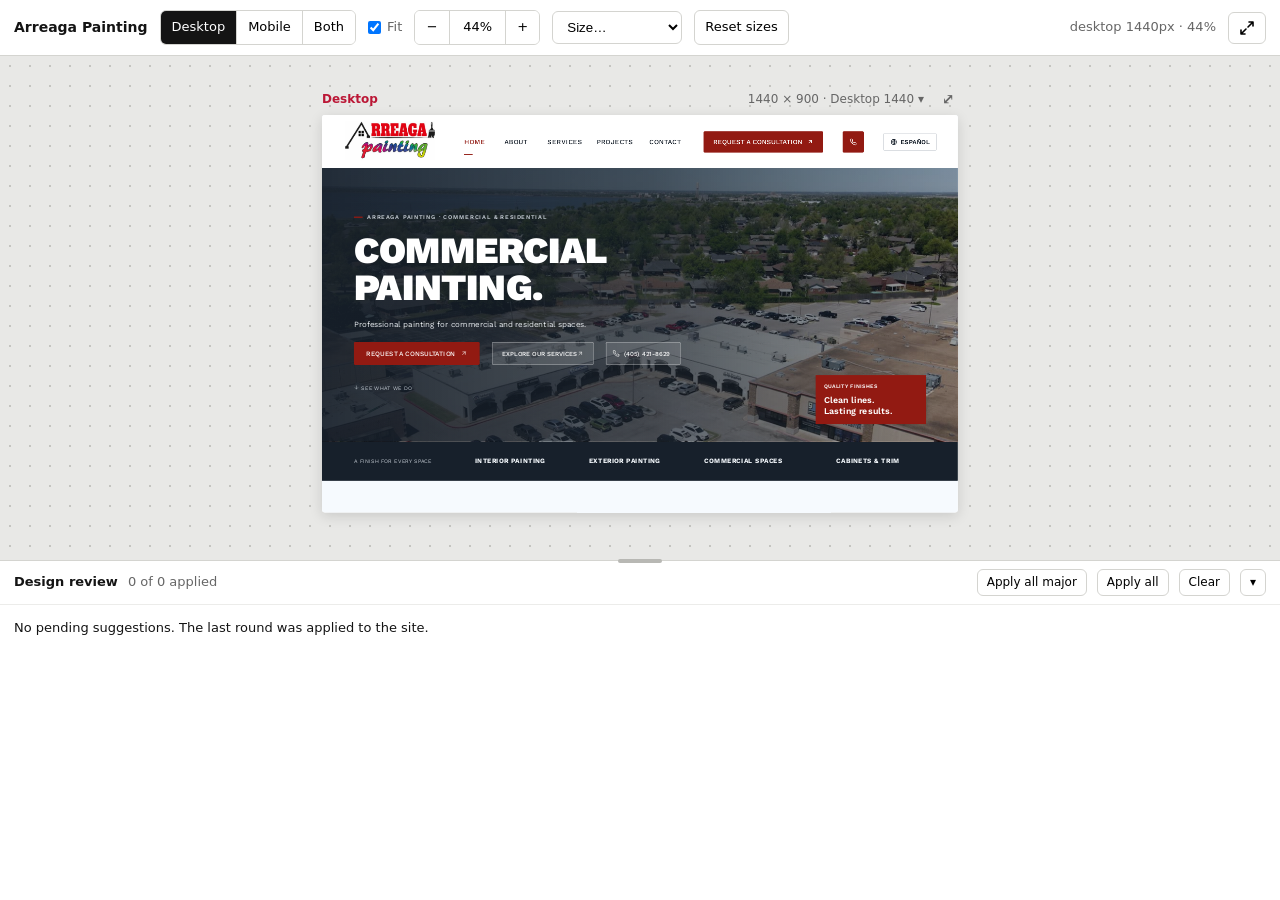
<file: board.html>
<!doctype html>
<html lang="en">
<head>
<meta charset="utf-8">
<meta name="viewport" content="width=device-width, initial-scale=1">
<title>Arreaga Painting · Board</title>
<style>
*{box-sizing:border-box;margin:0}
/* slim ink scrollbars to match the site */
::-webkit-scrollbar{width:8px;height:8px}
::-webkit-scrollbar-track{background:transparent}
::-webkit-scrollbar-thumb{background:#141414;border:2px solid transparent;border-radius:99px;background-clip:padding-box;min-height:48px}
::-webkit-scrollbar-thumb:hover{background:#bb1736;background-clip:padding-box}
::-webkit-scrollbar-corner{background:transparent}
@supports not selector(::-webkit-scrollbar){html{scrollbar-width:thin;scrollbar-color:#141414 transparent}}
html,body{height:100%}
body{display:flex;flex-direction:column;font:13px/1.4 Inter,system-ui,sans-serif;background:#e8e8e6;color:#141414;overflow:hidden}
header{min-height:56px;flex:none;display:flex;flex-wrap:wrap;align-items:center;gap:8px 12px;padding:8px 14px;white-space:nowrap;background:#fff;border-bottom:1px solid #d4d4d0;z-index:50}
header b{font-size:14px}
.seg{display:flex;border:1px solid #d4d4d0;border-radius:6px;overflow:hidden}
button{font:inherit;cursor:pointer}
.seg button{border:0;background:#fff;padding:7px 11px}
.seg button+button{border-left:1px solid #d4d4d0}
.seg button.on{background:#141414;color:#fff}
.tool{border:1px solid #d4d4d0;background:#fff;border-radius:6px;padding:7px 10px;max-width:170px;text-overflow:ellipsis}
select.tool{width:130px}
@media(max-width:1100px){#info{display:none}}
header label{display:flex;gap:6px;align-items:center;color:#666}
header .sp{flex:1}
#info{color:#666;font-variant-numeric:tabular-nums}
.zoom button{min-width:34px;padding:7px 9px;background:#fff}
#zval{min-width:56px;font-variant-numeric:tabular-nums}
#board.pan{cursor:grabbing}
#board.canpan{cursor:grab}

#board{flex:1;overflow:auto;position:relative;background:radial-gradient(#c4c4c0 1px,transparent 1px) 0 0/20px 20px}
#sizer{position:absolute;left:0;top:0;pointer-events:none}
#world{position:absolute;left:0;top:0;transform-origin:0 0}

.dev{position:absolute;z-index:2}
.dev .frame{position:absolute;inset:0;background:#fff;box-shadow:0 8px 30px #0002;border-radius:calc(var(--inv)*3px);overflow:hidden}
iframe{display:block;border:0;width:100%;height:100%}
.lbl{position:absolute;left:0;right:0;bottom:100%;padding-bottom:calc(var(--inv)*6px);display:flex;justify-content:space-between;align-items:center;font-size:calc(var(--inv)*12px);font-weight:600;color:#666;white-space:nowrap}
.lbl button{border:0;background:none;color:#666;font-size:calc(var(--inv)*14px);padding:0 calc(var(--inv)*4px)}
.lbl button:hover{color:#bb1736}
.lbl .szbtn{font-size:calc(var(--inv)*12px);font-weight:400;font-variant-numeric:tabular-nums;border-radius:calc(var(--inv)*4px);padding:calc(var(--inv)*2px) calc(var(--inv)*6px);cursor:pointer}
.lbl .szbtn:hover,.lbl .szbtn.open{background:#0000000d;color:#141414}
#menu{position:fixed;z-index:400;display:none;min-width:240px;max-height:70vh;overflow:auto;background:#fff;border:1px solid #d4d4d0;border-radius:8px;box-shadow:0 12px 32px #0003;padding:4px}
#menu.show{display:block}
#menu button{display:flex;width:100%;justify-content:space-between;gap:20px;border:0;background:none;padding:7px 10px 7px 22px;border-radius:5px;text-align:left;font:inherit;color:#141414;position:relative}
#menu button:hover{background:#f0f0ee}
#menu button.cur{font-weight:600}
#menu button.cur:before{content:"\2713";position:absolute;left:7px;color:#bb1736}
#menu small{color:#888;font-variant-numeric:tabular-nums}
.dev.focus .lbl>span:first-child{color:#bb1736}
.lbl .sz{font-weight:400;font-variant-numeric:tabular-nums}
.lbl .r{display:flex;gap:calc(var(--inv)*8px);align-items:center}

/* resize handles: edges + corners, sit just outside the frame */
.h{position:absolute;z-index:3;--t:calc(var(--inv)*16px);--c:#bb1736}
.h::before,.h::after{content:"";position:absolute;opacity:0;transition:opacity .12s,transform .12s;pointer-events:none}
.h:hover::before,.h:hover::after,.h.on::before,.h.on::after{opacity:1}
.h.n{left:0;right:0;top:calc(var(--t)*-1);height:var(--t);cursor:ns-resize}
.h.s{left:0;right:0;bottom:calc(var(--t)*-1);height:var(--t);cursor:ns-resize}
.h.e{top:0;bottom:0;right:calc(var(--t)*-1);width:var(--t);cursor:ew-resize}
.h.w{top:0;bottom:0;left:calc(var(--t)*-1);width:var(--t);cursor:ew-resize}
.h.ne,.h.nw,.h.se,.h.sw{width:var(--t);height:var(--t)}
.h.ne{top:calc(var(--t)*-1);right:calc(var(--t)*-1);cursor:nesw-resize}
.h.sw{bottom:calc(var(--t)*-1);left:calc(var(--t)*-1);cursor:nesw-resize}
.h.nw{top:calc(var(--t)*-1);left:calc(var(--t)*-1);cursor:nwse-resize}
.h.se{bottom:calc(var(--t)*-1);right:calc(var(--t)*-1);cursor:nwse-resize}
/* edge: accent line along the frame edge + centered grip pill */
.h.e::before,.h.w::before,.h.n::before,.h.s::before{background:var(--c);border-radius:99px}
.h.e::before{left:0;top:0;bottom:0;width:calc(var(--inv)*2px)}
.h.w::before{right:0;top:0;bottom:0;width:calc(var(--inv)*2px)}
.h.n::before{bottom:0;left:0;right:0;height:calc(var(--inv)*2px)}
.h.s::before{top:0;left:0;right:0;height:calc(var(--inv)*2px)}
.h.e::after,.h.w::after,.h.n::after,.h.s::after{left:50%;top:50%;transform:translate(-50%,-50%);background:var(--c);border-radius:99px;box-shadow:0 0 0 calc(var(--inv)*2px) #fff,0 calc(var(--inv)*2px) calc(var(--inv)*6px) #0003}
.h.e::after,.h.w::after{width:calc(var(--inv)*6px);height:calc(var(--inv)*44px)}
.h.n::after,.h.s::after{height:calc(var(--inv)*6px);width:calc(var(--inv)*44px)}
.h.e:hover::after,.h.w:hover::after,.h.n:hover::after,.h.s:hover::after{transform:translate(-50%,-50%) scale(1.15)}
/* corner: ring handle */
.h.ne::after,.h.nw::after,.h.se::after,.h.sw::after{left:50%;top:50%;width:calc(var(--inv)*12px);height:calc(var(--inv)*12px);transform:translate(-50%,-50%);border-radius:50%;background:#fff;border:calc(var(--inv)*2.5px) solid var(--c);box-shadow:0 calc(var(--inv)*2px) calc(var(--inv)*6px) #0003}
.h.ne:hover::after,.h.nw:hover::after,.h.se:hover::after,.h.sw:hover::after{transform:translate(-50%,-50%) scale(1.25)}

/* dragging: dim everything else, show guides */
#dim{position:absolute;left:-20000px;top:-20000px;width:40000px;height:40000px;background:#e8e8e6cc;z-index:4;display:none}
#guides{position:absolute;left:0;top:0;z-index:6;pointer-events:none}
.gr{position:absolute;border:calc(var(--inv)*1.5px) dotted #8a8a86;color:#6f6f6b;font-size:calc(var(--inv)*11px);border-radius:calc(var(--inv)*2px)}
.gr span{position:absolute;white-space:nowrap;padding:calc(var(--inv)*2px) calc(var(--inv)*5px);background:#e8e8e6;border-radius:calc(var(--inv)*3px)}
.gr span.e{right:calc(var(--inv)*6px)}.gr span.w{left:calc(var(--inv)*6px)}
.gr span.s{bottom:calc(var(--inv)*6px)}.gr span.n{top:calc(var(--inv)*6px)}
.gr.snap{border:calc(var(--inv)*2px) solid #bb1736;background:#bb17360f;color:#fff}
.gr.snap span{background:#bb1736;font-weight:600}
body.dragging #dim{display:block}
body.dragging .dev.active{z-index:5}
body.dragging iframe{pointer-events:none}
body.dragging .dev:not(.active) .h{display:none}
.hide{display:none!important}

/* design review panel */
#panel{position:relative;flex:none;height:min(340px,38vh);background:#fff;border-top:1px solid #d4d4d0;display:flex;flex-direction:column;z-index:50}
#panel.collapsed{height:auto!important}
#pgrip{position:absolute;left:0;right:0;top:-5px;height:10px;cursor:ns-resize;z-index:60}
#pgrip:after{content:"";position:absolute;left:50%;top:3px;width:44px;height:4px;margin-left:-22px;border-radius:4px;background:#b8b8b4}
#pgrip:hover:after{background:#bb1736}
#panel.collapsed #pbody{display:none}
.phead{flex:none;display:flex;align-items:center;gap:10px;padding:8px 14px;border-bottom:1px solid #ececea;flex-wrap:wrap}
.phead b{font-size:13px}
.phead .cnt{color:#666}
.phead .sp{flex:1}
.mini{border:1px solid #d4d4d0;background:#fff;border-radius:6px;padding:4px 9px;font-size:12px}
.mini:hover{background:#f4f4f2}
#pbody{flex:1;overflow:auto;padding:14px;display:flex;flex-direction:column;gap:16px}
.sum{display:grid;grid-template-columns:repeat(auto-fit,minmax(280px,1fr));gap:12px}
.sum div{background:#f7f7f5;border-radius:8px;padding:10px 12px;font-size:12px;line-height:1.5;color:#444}
.sum b{display:block;color:#141414;margin-bottom:2px}
.tier{font-size:11px;font-weight:700;letter-spacing:.06em;text-transform:uppercase;color:#666;margin-bottom:8px}
.cards{display:grid;grid-template-columns:repeat(auto-fill,minmax(300px,1fr));gap:10px}
.card{border:1px solid #d4d4d0;border-radius:8px;padding:10px 12px;display:flex;flex-direction:column;gap:6px;background:#fff;transition:border-color .12s,box-shadow .12s}
.card.on{border-color:#bb1736;box-shadow:0 0 0 1px #bb1736 inset}
.card .top{display:flex;gap:10px;align-items:flex-start}
.card h5{font-size:13px;line-height:1.3;flex:1}
.card .pr{font-size:11px;color:#888}
.card p{font-size:12px;line-height:1.45;color:#444}
.card p i{font-style:normal;font-weight:600;color:#141414}
.act{display:flex;align-items:center;gap:8px;flex:none}
.eye{flex:none;width:28px;height:28px;display:grid;place-items:center;border:0;border-radius:50%;background:#f0f0ee;color:#555;cursor:pointer;transition:background .12s,color .12s}
.eye:hover{background:#bb1736;color:#fff}
.eye:focus-visible{outline:2px solid #141414;outline-offset:2px}
.tag{font-size:10px;border-radius:99px;padding:1px 7px;background:#ececea;color:#555;align-self:flex-start}
.sw{position:relative;flex:none;width:34px;height:20px}
.sw input{position:absolute;inset:0;opacity:0;margin:0;cursor:pointer;z-index:1}
.sw span{position:absolute;inset:0;border-radius:99px;background:#c9c9c5;transition:background .15s}
.sw span:after{content:"";position:absolute;top:2px;left:2px;width:16px;height:16px;border-radius:50%;background:#fff;transition:transform .15s;box-shadow:0 1px 2px #0004}
.sw input:checked+span{background:#bb1736}
.sw input:checked+span:after{transform:translateX(14px)}
.sw input:focus-visible+span{outline:2px solid #141414;outline-offset:2px}
body.full #panel{display:none}

/* fullscreen */
#exit{display:none;position:fixed;top:12px;right:12px;z-index:300;border:0;border-radius:20px;padding:8px 14px;background:#141414;color:#fff;opacity:.35;transition:opacity .15s}
#exit:hover{opacity:1}
body.full header,body.full #sizer{display:none}
body.full #board{background:#e8e8e6}
body.full #exit{display:block}
body.full #dim,body.full #guides,body.full .dev:not(.full){display:none}
.dev.full{position:fixed!important;inset:0!important;width:100vw!important;height:100vh!important;z-index:200;background:#e8e8e6}
.dev.full .lbl,.dev.full .h{display:none}
.dev.full .frame{box-shadow:none;border-radius:0}
.dev.full[data-k=mobile] .frame{left:50%;right:auto;width:min(var(--fw),100vw);transform:translateX(-50%)}
</style>
</head>
<body>
<header>
  <b>Arreaga Painting</b>
  <div class="seg" id="mode">
    <button data-m="desktop" class="on">Desktop</button>
    <button data-m="mobile">Mobile</button>
    <button data-m="both">Both</button>
  </div>
  <label><input type="checkbox" id="fit" checked> Fit</label>
  <div class="seg zoom" role="group" aria-label="Zoom frames"><button id="zout" title="Zoom out (Ctrl and -)" aria-label="Zoom out">&minus;</button><button id="zval" title="Reset to 100% (Ctrl and 0)">100%</button><button id="zin" title="Zoom in (Ctrl and +)" aria-label="Zoom in">+</button></div>
  <select class="tool" id="preset" title="Apply a standard size to the highlighted frame">
    <option value="">Size…</option>
  </select>
  <button class="tool" id="reset">Reset sizes</button>
  <div class="sp"></div>
  <span id="info"></span>
  <button class="tool" id="fs" title="Fullscreen" aria-label="Fullscreen"><svg width="16" height="16" viewBox="0 0 16 16" fill="none" stroke="currentColor" stroke-width="1.6" stroke-linecap="round" stroke-linejoin="round" style="display:block"><path d="M10 2h4v4M6 14H2v-4M14 2l-5 5M2 14l5-5"/></svg></button>
</header>
<div id="menu"></div>
<div id="board"><div id="sizer"></div><div id="world"><div id="dim"></div><div id="guides"></div></div></div>
<section id="panel">
  <div id="pgrip" title="Drag to resize"></div>
  <div class="phead">
    <b>Design review</b><span class="cnt" id="pcnt"></span>
    <span class="sp"></span>
    <button class="mini" id="pmajor">Apply all major</button>
    <button class="mini" id="pall">Apply all</button>
    <button class="mini" id="pnone">Clear</button>
    <button class="mini" id="pcol" aria-label="Collapse panel">▾</button>
  </div>
  <div id="pbody"></div>
</section>
<button id="exit">✕ Exit fullscreen (Esc)</button>

<script>
const LBL=24, GAP=80, MINH=400, MAXH=2400;
const PRESETS=[
  {t:'desktop',n:'Desktop 1920',w:1920,h:1080},{t:'desktop',n:'Desktop 1440',w:1440,h:900},
  {t:'desktop',n:'Laptop',w:1280,h:800},{t:'desktop',n:'Tablet landscape',w:1024,h:768},
  {t:'mobile',n:'Surface Duo (spanned)',w:1114,h:720},{t:'mobile',n:'Tablet',w:768,h:1024},
  {t:'mobile',n:'Surface Duo',w:540,h:720},{t:'mobile',n:'Large phone',w:430,h:932},
  {t:'mobile',n:'Phone',w:390,h:844},{t:'mobile',n:'Small phone',w:360,h:640}];
const forType=t=>PRESETS.filter(p=>p.t===t);
const maps=t=>{const g=key=>{const m=new Map();for(const p of forType(t))m.set(p[key],(m.get(p[key])||[]).concat(p.n));return m};return{W:g('w'),H:g('h')}};
const defs={
  desktop:{w:1440,h:900,min:1024,max:2400,minH:600,maxH:2400},   // laptop and up: no phone sizes
  mobile:{w:390,h:844,min:280,max:1200,minH:480,maxH:1400}};      // phones, tablets, foldables: no laptop sizes
const D={};
const board=document.getElementById('board'),world=document.getElementById('world'),
      sizer=document.getElementById('sizer'),guides=document.getElementById('guides');
let mode='desktop',focus='desktop',scale=1,tx=0,ty=0,dragging=false,full=null;

for(const k in defs){
  const d=D[k]={...defs[k],x:0,y:0};
  const el=d.el=document.createElement('div');el.className='dev';el.dataset.k=k;
  el.innerHTML=`<div class="lbl"><span>${k[0].toUpperCase()+k.slice(1)}</span><span class="r"><button class="szbtn" title="Change size"><span class="sz"></span> ▾</button><button class="fsb" title="Fullscreen" aria-label="Fullscreen">⤢</button></span></div>
  <div class="frame"><iframe src="index.html" title="${k}"></iframe></div>
  ${['n','s','e','w','ne','nw','se','sw'].map(r=>`<div class="h ${r}" data-r="${r}"></div>`).join('')}`;
  world.append(el);
  el.querySelector('.fsb').onclick=()=>enterFull(k);
  el.querySelector('.szbtn').onclick=e=>openMenu(k,e.currentTarget);
  el.querySelectorAll('.h').forEach(h=>h.onpointerdown=e=>{focus=k;startDrag(e,k,h)});
  el.querySelector('.lbl').onpointerdown=()=>{focus=k;draw()};
}

const nameFor=(k,d)=>(forType(k).find(p=>p.w===d.w&&p.h===d.h)||forType(k).find(p=>p.w===d.w))?.n;
const visible=()=>mode==='both'?['desktop','mobile']:[mode];

function layout(){ // place visible frames side by side
  let x=0;for(const k of visible()){D[k].x=x;D[k].y=0;x+=D[k].w+GAP}
}
function bbox(){
  const v=visible().map(k=>D[k]);
  const minX=Math.min(...v.map(d=>d.x)),maxX=Math.max(...v.map(d=>d.x+d.w));
  const minY=Math.min(...v.map(d=>d.y-LBL)),maxY=Math.max(...v.map(d=>d.y+d.h));
  return{minX,minY,w:maxX-minX,h:maxY-minY};
}
let zoom=1;
function fit(){
  if(full)return;
  const fitOn=document.getElementById('fit').checked;
  board.style.overflow=fitOn?'hidden':'auto';   // no scrollbars in fit mode, so they can't resize the board and re-trigger fit
  const b=bbox(),pad=48,bw=board.clientWidth,bh=board.clientHeight;
  if(fitOn){
    scale=Math.min(1,(bw-pad*2)/b.w,(bh-pad*2)/b.h);
    tx=Math.round((bw-b.w*scale)/2-b.minX*scale);ty=Math.round((bh-b.h*scale)/2-b.minY*scale);
    sizer.style.width=sizer.style.height='0';zoom=scale;   // keep the manual zoom in step with the fitted scale
  }else{
    scale=zoom;
    tx=Math.round(Math.max(pad,(bw-b.w*scale)/2)-b.minX*scale);ty=Math.round(Math.max(pad,(bh-b.h*scale)/2)-b.minY*scale);
    sizer.style.width=Math.round(b.w*scale+pad*2)+'px';sizer.style.height=Math.round(b.h*scale+pad*2)+'px';
  }
  draw();
}
function draw(){
  world.style.transform=full?'none':`translate(${tx}px,${ty}px) scale(${scale})`;
  world.style.setProperty('--inv',1/scale);
  for(const k in D){
    const d=D[k],el=d.el;
    el.classList.toggle('hide',!visible().includes(k));
    el.classList.toggle('full',full===k);
    el.style.cssText+=`;left:${d.x}px;top:${d.y}px;width:${d.w}px;height:${d.h}px;--fw:${d.w}px`;
    el.querySelector('.sz').textContent=`${Math.round(d.w)} × ${Math.round(d.h)}`+(nameFor(k,d)?` · ${nameFor(k,d)}`:'');
    el.classList.toggle('focus',focus===k);
  }
  document.getElementById('zval').textContent=Math.round(scale*100)+'%';
  board.classList.toggle('canpan',!full&&!document.getElementById('fit').checked);
  document.getElementById('info').textContent=full?'':visible().map(k=>`${k} ${D[k].w}px`).join(' · ')+' · '+Math.round(scale*100)+'%';
}

/* ---------- resize from edge/corner; opposite edge/corner is the anchor ---------- */
function startDrag(e,k,handle){
  e.preventDefault();
  const d=D[k],r=handle.dataset.r,{x:x0,y:y0,w:w0,h:h0}=d;
  const sx=e.clientX,sy=e.clientY,snapPx=10;
  const hasX=/[ew]/.test(r),hasY=/[ns]/.test(r);
  handle.setPointerCapture(e.pointerId);handle.classList.add('on');
  dragging=true;document.body.classList.add('dragging');d.el.classList.add('active');
  const thr=snapPx/scale,{W,H}=maps(k),list=forType(k);
  const near=(v,list)=>{let b=null,bd=thr;for(const p of list){const t=Math.abs(v-p);if(t<=bd){bd=t;b=p}}return b};

  handle.onpointermove=m=>{
    const dx=(m.clientX-sx)/scale,dy=(m.clientY-sy)/scale;
    let w=w0,h=h0,hit=null;
    if(hasX){w=r.includes('e')?w0+dx:w0-dx;w=Math.min(d.max,Math.max(d.min,w))}
    if(hasY){h=r.includes('s')?h0+dy:h0-dy;h=Math.min(d.maxH,Math.max(d.minH,h))}
    // snap to a named device: corners need both axes close; edges only the dragged axis
    if(hasX&&hasY){
      let best=null,bd=thr;
      for(const p of list){const t=Math.max(Math.abs(w-p.w),Math.abs(h-p.h));if(t<=bd){bd=t;best=p}}
      if(best){w=best.w;h=best.h;hit={w,h}}
    }else if(hasX){const sw=near(w,[...W.keys()]);if(sw!=null){w=sw;hit={w}}}
    else{const sh=near(h,[...H.keys()]);if(sh!=null){h=sh;hit={h}}}
    if(hasX)d.x=r.includes('w')?x0+w0-w:x0;   // west drag keeps the right edge fixed
    if(hasY)d.y=r.includes('n')?y0+h0-h:y0;   // north drag keeps the bottom edge fixed
    d.w=Math.round(w);d.h=Math.round(h);
    draw();drawGuides(k,r,x0,y0,w0,h0,hit,hasX,hasY);
  };
  handle.onpointerup=()=>{
    handle.onpointermove=handle.onpointerup=null;handle.classList.remove('on');
    dragging=false;document.body.classList.remove('dragging');d.el.classList.remove('active');
    guides.innerHTML='';fit();
  };
}
function drawGuides(k,r,x0,y0,w0,h0,hit,hasX,hasY){
  // One dotted rectangle per device, grown from the fixed anchor corner/edge. Built only from the
  // drag's START rect, so the rectangles never move while the frame does.
  const east=!r.includes('w'),south=!r.includes('n'),seen=new Map();
  for(const p of forType(k)){
    const rw=hasX?p.w:w0,rh=hasY?p.h:h0,key=rw+'x'+rh;
    if(!seen.has(key))seen.set(key,{rw,rh,names:[]});
    seen.get(key).names.push(p.n);
  }
  guides.innerHTML=[...seen.values()].map(g=>{
    const left=east?x0:x0+w0-g.rw,top=south?y0:y0+h0-g.rh;
    const on=hit&&(!hasX||g.rw===hit.w)&&(!hasY||g.rh===hit.h);
    const dim=hasX&&hasY?`${g.rw} × ${g.rh}`:hasX?g.rw:g.rh;
    return `<div class="gr${on?' snap':''}" style="left:${left}px;top:${top}px;width:${g.rw}px;height:${g.rh}px"><span class="${east?'e':'w'} ${south?'s':'n'}">${g.names.join(' / ')} · ${dim}</span></div>`;
  }).join('');
}

/* ---------- fullscreen (pseudo-fullscreen + browser fullscreen when allowed) ---------- */
function enterFull(k){
  full=k;document.body.classList.add('full');draw();
  document.documentElement.requestFullscreen?.().catch(()=>{});
}
function exitFull(){
  if(!full)return;full=null;document.body.classList.remove('full');
  if(document.fullscreenElement)document.exitFullscreen().catch(()=>{});
  fit();
}
document.getElementById('fs').onclick=()=>enterFull(mode==='mobile'?'mobile':'desktop');
document.getElementById('exit').onclick=exitFull;
addEventListener('keydown',e=>{if(e.key==='Escape')exitFull()});
document.addEventListener('fullscreenchange',()=>{if(!document.fullscreenElement)exitFull()});

/* ---------- header controls ---------- */
document.getElementById('mode').onclick=e=>{
  const b=e.target.closest('button');if(!b)return;
  mode=b.dataset.m;focus=visible().includes(focus)?focus:visible()[0];
  document.querySelectorAll('#mode button').forEach(x=>x.classList.toggle('on',x===b));
  layout();fit();
};
document.getElementById('fit').onchange=fit;
/* ---------- zoom the frames only (not the page chrome) ---------- */
function setZoom(z,cx,cy){
  if(full)return;
  z=Math.min(4,Math.max(.1,z));
  if(cx==null){cx=board.clientWidth/2;cy=board.clientHeight/2}
  const wx=(cx+board.scrollLeft-tx)/scale,wy=(cy+board.scrollTop-ty)/scale;   // board point under the cursor
  document.getElementById('fit').checked=false;zoom=z;fit();
  board.scrollLeft=wx*scale+tx-cx;board.scrollTop=wy*scale+ty-cy;               // keep it under the cursor
}
function zoomWheel(e,frame){
  if(full||!(e.ctrlKey||e.metaKey))return;
  e.preventDefault();
  const r=board.getBoundingClientRect(),fr=frame?frame.getBoundingClientRect():null;
  const x=fr?fr.left+e.clientX*scale:e.clientX,y=fr?fr.top+e.clientY*scale:e.clientY;
  setZoom(scale*Math.exp(-e.deltaY*.002),x-r.left,y-r.top);
}
function zoomKey(e){
  if(full||!(e.ctrlKey||e.metaKey)||e.altKey)return;
  if(e.key==='+'||e.key==='='){e.preventDefault();setZoom(scale*1.2)}
  else if(e.key==='-'||e.key==='_'){e.preventDefault();setZoom(scale/1.2)}
  else if(e.key==='0'){e.preventDefault();setZoom(1)}
}
document.getElementById('zin').onclick=()=>setZoom(scale*1.2);
document.getElementById('zout').onclick=()=>setZoom(scale/1.2);
document.getElementById('zval').onclick=()=>setZoom(1);
board.addEventListener('wheel',e=>zoomWheel(e),{passive:false});
document.addEventListener('keydown',zoomKey);
document.querySelectorAll('iframe').forEach(f=>{
  const hook=()=>{try{const d=f.contentDocument;d.addEventListener('wheel',e=>zoomWheel(e,f),{passive:false});d.addEventListener('keydown',zoomKey)}catch(e){}};
  f.addEventListener('load',hook);hook();
});
// drag empty board space to pan when zoomed past fit
board.addEventListener('pointerdown',e=>{
  if(e.target!==board||document.getElementById('fit').checked||full)return;
  const sx=e.clientX,sy=e.clientY,l=board.scrollLeft,t=board.scrollTop;
  board.setPointerCapture(e.pointerId);board.classList.add('pan');
  board.onpointermove=m=>{board.scrollLeft=l-(m.clientX-sx);board.scrollTop=t-(m.clientY-sy)};
  board.onpointerup=()=>{board.onpointermove=board.onpointerup=null;board.classList.remove('pan')};
});
document.getElementById('reset').onclick=()=>{for(const k in D)Object.assign(D[k],{w:defs[k].w,h:defs[k].h});layout();fit()};
const menu=document.getElementById('menu');let menuBtn=null;
function applyPreset(k,p){focus=k;Object.assign(D[k],{w:p.w,h:p.h});layout();fit()}
function closeMenu(){menu.classList.remove('show');menuBtn?.classList.remove('open');menuBtn=null}
function openMenu(k,btn){
  if(menuBtn===btn)return closeMenu();
  closeMenu();menuBtn=btn;btn.classList.add('open');focus=k;draw();
  const d=D[k];
  const list=forType(k);
  menu.innerHTML=list.map((p,i)=>`<button data-i="${i}" class="${p.w===d.w&&p.h===d.h?'cur':''}"><span>${p.n}</span><small>${p.w} × ${p.h}</small></button>`).join('');
  menu.onclick=e=>{const b=e.target.closest('button');if(!b)return;applyPreset(k,list[b.dataset.i]);closeMenu()};
  menu.classList.add('show');
  const r=btn.getBoundingClientRect(),mw=menu.offsetWidth,mh=menu.offsetHeight;
  menu.style.left=Math.max(8,Math.min(innerWidth-mw-8,r.right-mw))+'px';
  menu.style.top=Math.max(8,Math.min(innerHeight-mh-8,r.bottom+6))+'px';
}
document.addEventListener('pointerdown',e=>{if(!e.target.closest('#menu,.szbtn'))closeMenu()});
addEventListener('keydown',e=>{if(e.key==='Escape')closeMenu()});
const sel=document.getElementById('preset');
const opt=t=>`<optgroup label="${t[0].toUpperCase()+t.slice(1)}">`+PRESETS.map((p,i)=>p.t===t?`<option value="${i}">${p.n} — ${p.w} × ${p.h}</option>`:'').join('')+'</optgroup>';
sel.innerHTML='<option value="">Size…</option>'+opt('desktop')+opt('mobile');
sel.onchange=()=>{
  const p=PRESETS[sel.value];sel.value='';if(!p)return;
  if(!visible().includes(p.t)){mode='both';document.querySelectorAll('#mode button').forEach(x=>x.classList.toggle('on',x.dataset.m===mode))}
  applyPreset(p.t,p);
};
addEventListener('resize',()=>{if(!dragging)fit()});
layout();fit();
</script>
<script src="changes.js"></script>
<script>
/* ---------- design review panel ---------- */
(function(){
  const all=(window.CHANGES||[]).filter(c=>c.css||c.js);
  const kind=c=>c.id.startsWith('f-')?'Feature':c.id.startsWith('m-')?'Motion':c.id.startsWith('v-')?'Visual':'UX';
  const sums=(window.CHANGES||[]).filter(c=>c.summary);
  const on=new Set(),byId=new Map(all.map(c=>[c.id,c]));
  const esc=t=>String(t??'').replace(/[&<>"]/g,m=>({'&':'&amp;','<':'&lt;','>':'&gt;','"':'&quot;'}[m]));
  // scripted changes: run inside each frame's own window on toggle-on, undo (cleanup fn) on toggle-off
  const live=new Map();
  function runJs(){
    document.querySelectorAll('iframe').forEach((f,idx)=>{
      let d,w;try{d=f.contentDocument;w=f.contentWindow}catch(e){return}
      if(!d||d.readyState!=='complete'||!d.querySelector('.header'))return;
      for(const c of all){
        if(!c.js)continue;
        const key=c.id+'|'+idx,want=on.has(c.id),have=live.has(key);
        if(want&&!have){let cl;try{cl=new w.Function('document','window',c.js)(d,w)}catch(e){console.error(c.id,e)}live.set(key,typeof cl==='function'?cl:()=>{})}
        else if(!want&&have){try{live.get(key)()}catch(e){console.error(c.id,e)}live.delete(key)}
      }
    });
  }
  function inject(){
    const css=all.filter(c=>on.has(c.id)&&c.css).map(c=>`/* ${c.id} */\n${c.css}`).join('\n');
    document.querySelectorAll('iframe').forEach(f=>{
      try{
        const d=f.contentDocument;if(!d||!d.head)return;
        let st=d.getElementById('review-css');
        if(!st){st=d.createElement('style');st.id='review-css';d.head.append(st)}
        st.textContent=css;
      }catch(e){}
    });
    runJs();
    document.querySelectorAll('.card').forEach(c=>c.classList.toggle('on',on.has(c.dataset.id)));
    document.querySelectorAll('.card input').forEach(i=>i.checked=on.has(i.closest('.card').dataset.id));
    document.getElementById('pcnt').textContent=`${on.size} of ${all.length} applied`;
  }
  function card(c){
    return `<label class="card" data-id="${esc(c.id)}"><div class="top"><h5>${esc(c.title)}</h5><span class="act"><button type="button" class="eye" title="Show where this applies" aria-label="Show where: ${esc(c.title)}"><svg width="16" height="16" viewBox="0 0 24 24" fill="none" stroke="currentColor" stroke-width="2" stroke-linecap="round" stroke-linejoin="round"><path d="M2 12s3.6-7 10-7 10 7 10 7-3.6 7-10 7S2 12 2 12z"/><circle cx="12" cy="12" r="3"/></svg></button><span class="sw"><input type="checkbox" aria-label="Toggle ${esc(c.title)}"><span></span></span></span></div>
      <span class="pr">${esc(c.principle)} · ${kind(c)}${c.overlaps?` · overlaps ${c.overlaps.map(i=>byId.get(i)?.title||i).map(esc).join(', ')}`:''}</span>
      <p><i>Problem:</i> ${esc(c.problem)}</p><p><i>Change:</i> ${esc(c.fix)}</p></label>`;
  }
  const major=all.filter(c=>c.tier==='major'),minor=all.filter(c=>c.tier!=='major');
  document.getElementById('pbody').innerHTML=
    (sums.length?`<div class="sum">${sums.map(c=>`<div><b>${esc(c.title)} — ${kind(c)}</b>${esc(c.problem||c.summary)}</div>`).join('')}</div>`:'')+
    (all.length?`<div><div class="tier">Biggest improvements</div><div class="cards">${major.map(card).join('')}</div></div>
    <div><div class="tier">Smaller refinements</div><div class="cards">${minor.map(card).join('')}</div></div>`:'<div class="cnt">No pending suggestions. The last round was applied to the site.</div>');
  // where each change shows up: [css selector in the site, optional frame it is specific to]
  const AT={
    'u-form-states':['form'],'v-field-borders':['form .row'],'u-honest-links':['#services article h3'],
    'u-mobile-header-cta':['.header','mobile'],'v-focus-visible':['.hero .actions'],'u-focus-motion':['.hero .actions'],
    'v-type-floor':['.overview'],'u-microcopy-size':['.hero-img .caption'],'v-body-readability':['#about .stack'],
    'v-touch-targets':['footer .foot nav'],'u-footer-targets':['footer .foot nav'],'u-faq-affordance':['.qs'],'v-faq-no-shift':['.qs'],
    'u-nav-hover-active':['.header nav'],'u-continue-cta':['.continue'],'v-label-tracking':['#about .label'],
    'v-mute-darken':['#about .body'],'v-reduced-motion':['.header nav'],'v-link-hover':['.hero .actions'],'v-swatch-outline':['.swatches'],
    'm-headline-reveal':['#about h2'],'m-image-reveal':['#about .photo'],'m-hero-wall-wipe':['.hero-img'],'m-colour-lab':['.story'],
    'm-stagger':['#services .services'],'m-hide-header':['.header'],'m-button-fill':['.hero .actions'],'m-card-hover':['#services .services'],
    'f-colour-palette':['form'],'f-industrial-style':['#home'],'m-grain':['#projects'],'m-parallax':['.hero-img'],'m-before-after':['.story'],'m-footer-wordmark':['footer']
  };
  function reveal(id){
    const it=(window.CHANGES||[]).find(c=>c.id===id)||{};
    const [sel,only]=AT[id]||[it.at||'#home',id.startsWith('m2-')?'mobile':undefined];
    if(only&&!visible().includes(only)){mode='both';document.querySelectorAll('#mode button').forEach(x=>x.classList.toggle('on',x.dataset.m===mode));layout();fit()}
    setTimeout(()=>{
      for(const k of (only?[only]:visible())){
        const f=D[k].el.querySelector('iframe'),w=f.contentWindow,d=f.contentDocument;
        let el=d.querySelector(sel);
        while(el&&el.getBoundingClientRect().height===0)el=el.parentElement;   // e.g. nav hidden on mobile
        if(!el)continue;
        const hdr=d.querySelector('.header'),hh=getComputedStyle(hdr).position==='sticky'?hdr.offsetHeight:0;
        w.scrollTo({top:Math.max(0,el.getBoundingClientRect().top+w.scrollY-hh-32),behavior:'smooth'});
        const keep=[el.style.outline,el.style.outlineOffset,el.style.transition];
        el.style.transition='outline-color .5s';el.style.outline='3px solid #bb1736';el.style.outlineOffset='8px';
        setTimeout(()=>{el.style.outlineColor='transparent'},1400);
        setTimeout(()=>{el.style.outline=keep[0];el.style.outlineOffset=keep[1];el.style.transition=keep[2]},2000);
      }
    },80);
  }
  document.getElementById('pbody').addEventListener('click',e=>{
    const b=e.target.closest('.eye');if(!b)return;
    e.preventDefault();e.stopPropagation();reveal(b.closest('.card').dataset.id);
  });
  document.getElementById('pbody').addEventListener('change',e=>{
    const id=e.target.closest('.card')?.dataset.id;if(!id)return;
    e.target.checked?on.add(id):on.delete(id);inject();
  });
  document.getElementById('pmajor').onclick=()=>{on.clear();major.forEach(c=>on.add(c.id));inject()};
  document.getElementById('pall').onclick=()=>{all.forEach(c=>on.add(c.id));inject()};
  document.getElementById('pnone').onclick=()=>{on.clear();inject()};
  const grip=document.getElementById('pgrip'),panel=document.getElementById('panel');
  grip.onpointerdown=e=>{
    e.preventDefault();grip.setPointerCapture(e.pointerId);const y0=e.clientY,h0=panel.offsetHeight
    grip.onpointermove=m=>{panel.style.height=Math.max(90,Math.min(innerHeight-200,h0-(m.clientY-y0)))+'px'};
    grip.onpointerup=()=>{grip.onpointermove=grip.onpointerup=null;fit()};
  };
  document.getElementById('pcol').onclick=e=>{
    const c=document.getElementById('panel').classList.toggle('collapsed');e.currentTarget.textContent=c?'▴':'▾';
  };
  document.querySelectorAll('iframe').forEach((f,idx)=>f.addEventListener('load',()=>{for(const k of [...live.keys()])if(k.endsWith('|'+idx))live.delete(k);inject()}));
  inject();
  let lastW=0,lastH=0;
  new ResizeObserver(()=>{
    const bd=document.getElementById('board');
    if(Math.abs(bd.clientWidth-lastW)<2&&Math.abs(bd.clientHeight-lastH)<2)return;
    lastW=bd.clientWidth;lastH=bd.clientHeight;
    if(typeof dragging!=='undefined'&&!dragging)fit();
  }).observe(document.getElementById('board'));
})();
</script>
</body>
</html>
</file>
<file: style.css>
:root{--red:#bb1736;--ink:#141414;--bg:#f7f7f5;--grey:#ececea;--mute:#666;--soft:#b9b9b5;--line:#d4d4d0}
*{box-sizing:border-box;margin:0}
body{overflow-x:clip}

/* arrows are inline SVG so iOS can't turn them into emoji */
.ar{width:1em;height:1em;vertical-align:-.14em;fill:none;stroke:currentColor;stroke-width:2;stroke-linecap:round;stroke-linejoin:round;flex:none}
.ar-se{transform:rotate(90deg)}
.arrow .ar{stroke-width:1.5}

/* slim ink scrollbar: a thin dark pill that turns red on hover (Firefox gets a thin dark one) */
::-webkit-scrollbar{width:8px;height:8px}
::-webkit-scrollbar-track{background:transparent}
::-webkit-scrollbar-thumb{background:var(--ink);border:2px solid transparent;border-radius:99px;background-clip:padding-box;min-height:48px}
::-webkit-scrollbar-thumb:hover{background:var(--red);background-clip:padding-box}
::-webkit-scrollbar-thumb:active{background:#9c1230;background-clip:padding-box}
::-webkit-scrollbar-corner{background:transparent}
@supports not selector(::-webkit-scrollbar){html{scrollbar-width:thin;scrollbar-color:#141414 transparent}}
html{scroll-behavior:smooth;overflow-anchor:none;overscroll-behavior:none;background:#fff}
body{font-family:Inter,sans-serif;background:var(--bg);color:var(--ink)}
img{display:block;max-width:100%}
a{color:inherit;text-decoration:none}
h1,h2,h3,h4,em,.caption b,.note,.opts b,.contact h2,.foot b{font-family:'Barlow Condensed',sans-serif;font-style:normal}
h1,h2{font-weight:700;text-transform:uppercase}
.pad{padding:96px 72px}
.dark{background:var(--ink);color:#fff}
.grey{background:var(--grey)}

/* shared */
.label{display:flex;align-items:center;gap:10px;font-size:12px;font-weight:600;text-transform:uppercase;color:var(--mute)}
.label:before{content:"";width:20px;height:3px;background:var(--red)}
.label.light{color:var(--soft)}
h2{font-size:64px;line-height:.98;color:var(--ink)}
h2.on-dark{color:var(--bg)}
.s58{font-size:58px}.s76{font-size:76px}
.body{font-size:16px;line-height:1.65;color:var(--mute)}
.body.light{color:var(--soft)}.sm{font-size:13px}
hr{border:0;height:1px;background:var(--line);width:100%}
.btn{display:inline-flex;align-items:center;gap:24px;height:56px;padding:0 24px;background:var(--red);color:#fff;font-weight:600;font-size:14px;border:0;cursor:pointer;font-family:inherit}
.intro{display:flex;align-items:flex-end;justify-content:space-between;gap:100px;margin-bottom:44px}
.intro>div{display:flex;flex-direction:column;gap:20px;max-width:700px}
.intro>.body{flex:1}

/* header + hero */
[id]{scroll-margin-top:128px}
.header{position:sticky;top:-1px;border-top:1px solid #fff;z-index:50;transition:box-shadow .25s;background:#fff;height:120px;display:flex;align-items:center;justify-content:space-between;padding:0 72px;color:var(--ink);overflow:hidden;box-shadow:0 -12px 0 #fff}
.logo{height:146px;width:170px;object-fit:cover}
.header.scrolled{box-shadow:0 -12px 0 #fff,0 1px 0 var(--line),0 6px 20px rgba(0,0,0,.08)}
@media(prefers-reduced-motion:reduce){.nav-ink,.header{transition:none}}
nav#nav{position:relative;display:flex;gap:30px;font-size:20px}
nav#nav a{transition:color .25s}
nav#nav a.active{color:var(--red)}
nav#nav a.nav-cta{display:none}
.nav-ink{position:absolute;left:0;bottom:-8px;width:20px;height:2px;background:var(--red);transition:transform .45s cubic-bezier(.4,0,.2,1)}
.header .btn{font-size:20px}
.menu{display:none;background:none;border:0;font-size:28px}
.call{display:none}
.hero{display:flex;gap:40px;height:688px;padding-left:72px}
.hero-msg{width:600px;padding:78px 0 48px;display:flex;flex-direction:column;gap:30px;flex-shrink:0}
h1{font-size:106px;line-height:.92;color:#fff}
.lead{font-size:18px;line-height:1.6;color:var(--soft);width:460px}
.actions{display:flex;flex-wrap:wrap;gap:12px 28px;align-items:center;font-size:14px}
.phone-link{display:inline-flex;align-items:center;gap:10px;min-height:44px;color:#fff;font-weight:600;white-space:nowrap;transition:color .15s}
.phone-link .pi{display:grid;place-items:center;width:36px;height:36px;border-radius:50%;border:1px solid #414141;transition:border-color .15s,background .15s}
.phone-link svg{width:16px;height:16px;fill:none;stroke:currentColor;stroke-width:2;stroke-linecap:round;stroke-linejoin:round}
.phone-link:hover .pi,.phone-link:focus-visible .pi{border-color:var(--red);background:var(--red)}
.phone-link:hover{color:#fff;text-decoration:underline;text-underline-offset:5px}
.cue{padding-top:18px;font-size:11px;color:var(--soft)}
.hero-img{flex:1;position:relative}
@media(min-width:1281px){.hero-msg{width:640px}}   /* room for the button, phone link and services link in one row */
.hero-img img{width:100%;height:100%;object-fit:cover}
.caption{position:absolute;left:0;bottom:0;width:268px;padding:24px;background:var(--red);display:flex;flex-direction:column;gap:10px}
.caption small{font-size:10px;font-weight:600}
.caption b{font-size:30px;line-height:1.1;font-weight:600}
.overview{display:flex;justify-content:space-between;align-items:center;height:88px;padding:0 72px;border-top:1px solid #414141}
.overview small{font-size:11px;color:var(--soft)}
.overview span{font-family:'Barlow Condensed';font-weight:500;font-size:25px;color:var(--bg)}

/* about */
.about{display:flex;gap:88px}
.photo{position:relative;width:520px;height:490px;flex-shrink:0}
.photo img{width:100%;height:100%;object-fit:cover}
.note{position:absolute;right:24px;bottom:24px;width:360px;padding:24px;background:var(--ink);color:#fff;font-size:29px;line-height:1.05;font-weight:600}
.stack{flex:1;display:flex;flex-direction:column;gap:26px;padding-top:10px}
.principles{display:flex;gap:32px}
.principles div{flex:1;display:flex;flex-direction:column;gap:10px}
.principles i{width:24px;height:3px;background:var(--red)}
.principles b{font-size:14px;font-weight:600;line-height:1.4}

/* services */
.services{display:flex;gap:64px}
.services>div{flex:1}
article{border-top:1px solid var(--line);padding:28px 0;display:flex;flex-direction:column;gap:16px}
article h3{display:flex;align-items:center;gap:16px;font-size:36px;font-weight:600}
article h3 em{font-family:Inter;font-size:12px;font-weight:600;color:var(--red);width:34px}
article h3 span{margin-left:auto;font-family:Inter;font-size:24px}
article p{font-size:15px;line-height:1.6;color:var(--mute)}
article small{font-size:11px;color:var(--mute)}

/* projects */
.note-sm{font-size:13px;line-height:1.6;color:var(--soft);width:320px}
.gallery{display:flex;gap:32px;margin-bottom:44px}
figure.big{width:792px}figure.small{width:472px;padding-top:64px}
figure{display:flex;flex-direction:column;gap:18px}
figure.big img{height:470px}figure.small img{height:360px}
figure img{width:100%;object-fit:cover}
figcaption{display:flex;justify-content:space-between;align-items:center}
figcaption span{display:flex;flex-direction:column;gap:8px}
figcaption small{font-size:10px;color:var(--soft)}
figcaption b{font-family:'Barlow Condensed';font-size:34px;font-weight:600}
figcaption i{font-style:normal;font-size:26px}
.continue{display:flex;justify-content:space-between;border-top:1px solid #414141;padding-top:18px;font-size:14px;color:var(--soft)}
.continue a{color:#fff;font-weight:600}

/* project photo cards: three across on desktop, two plus one on tablets, one column on phones */
.gallery.trio{display:grid;grid-template-columns:repeat(3,1fr);gap:28px;align-items:start}
.gallery.trio figure{width:auto;padding-top:0}
.gallery.trio figure img{height:340px}
@media(max-width:1100px){.gallery.trio{grid-template-columns:1fr 1fr;gap:24px}.gallery.trio figure:last-child{grid-column:1/-1}.gallery.trio figure img{height:300px}.gallery.trio figure:last-child img{height:360px}}
@media(max-width:800px){.gallery.trio{grid-template-columns:1fr}.gallery.trio figure img,.gallery.trio figure:last-child img{height:260px}}

/* story */
.story{display:flex;height:580px}
.story img{width:720px;height:100%;object-fit:cover}
.story-body{flex:1;padding:64px 72px;display:flex;flex-direction:column;gap:24px}
.finish{display:flex;gap:32px}
.finish>div{flex:1;display:flex;flex-direction:column;gap:12px}
.finish small{font-size:11px;font-weight:600;color:var(--mute)}
.finish p{font-size:14px;line-height:1.6}
.swatches{display:flex;gap:8px}.swatches i{width:44px;height:44px}
.red-link{color:var(--red);font-weight:600;font-size:14px}

/* process */
.steps{display:flex;gap:32px}
.steps>div{flex:1;border-top:1px solid var(--line);padding-top:24px;display:flex;flex-direction:column;gap:18px}
.steps em{font-size:52px;font-weight:600;color:var(--red)}
.steps h4{font-size:28px;font-weight:600}
.steps p{font-size:14px;line-height:1.7;color:var(--mute)}

/* guide */
.guide{background:#222;color:#fff;display:flex;gap:80px;padding:80px 72px}
.guide-text{width:520px;flex-shrink:0;display:flex;flex-direction:column;gap:24px}
.white-link{font-size:14px;font-weight:600}
.mood{flex:1;display:flex;flex-direction:column;gap:24px}
.study{display:flex;gap:12px;height:240px}
.study img{width:286px;height:100%;object-fit:cover}
.cards{flex:1;display:flex;gap:8px}
.cards div{flex:1;display:flex;align-items:flex-end;padding:12px;font-size:10px}
.opts{display:flex;gap:24px}.opts div{flex:1}
.opts b{display:block;font-size:27px;font-weight:600;margin-bottom:8px}
.opts p{font-size:12px;line-height:1.5;color:var(--soft)}
small.light{font-size:11px;color:var(--soft)}

/* faq */
.faq{display:flex;gap:100px}
.faq-intro{width:440px;flex-shrink:0;display:flex;flex-direction:column;gap:24px}
.qs{flex:1}
details{border-bottom:1px solid var(--line)}
details:first-child{border-top:1px solid var(--line)}
summary{list-style:none;cursor:pointer;display:flex;justify-content:space-between;gap:24px;padding:24px 0;font-weight:500;font-size:16px}
summary::-webkit-details-marker{display:none}
summary:after{content:"+";font-size:22px;line-height:1}
details[open] summary{font-weight:600;font-size:17px;padding-bottom:16px}
details[open] summary:after{content:"−"}
details p{padding-bottom:24px;font-size:14px;line-height:1.7;color:var(--mute)}

/* contact */
.contact{background:var(--red);color:#fff;display:flex;align-items:center;gap:72px;padding:56px 72px}
.contact>div{width:620px;display:flex;flex-direction:column;gap:12px}
.contact small{font-size:11px;font-weight:600}
.contact h2{color:#fff;line-height:1}
.contact p{flex:1;font-size:16px;line-height:1.65}
.arrow{font-size:56px;line-height:1}

/* form */
.request{display:flex;gap:88px}
.invite{width:472px;flex-shrink:0;display:flex;flex-direction:column;gap:26px;padding-top:16px}
.invite ul{list-style:none;padding:10px 0 0;display:flex;flex-direction:column;gap:18px;font-size:14px;color:var(--soft)}
.invite li:before{content:"✓";color:var(--red);margin-right:12px}
form{flex:1;background:#fff;color:var(--ink);padding:40px;display:flex;flex-direction:column;gap:24px}
form h3{font-size:36px;font-weight:600}
form small{font-size:12px;color:var(--mute)}
.row{display:flex;gap:20px}.row label{flex:1}
label{display:flex;flex-direction:column;gap:10px;font-size:12px;font-weight:600}
input,select,textarea{font:400 13px Inter;background:var(--bg);border:1px solid var(--line);border-radius:2px;padding:16px;height:52px;width:100%;color:var(--ink)}
textarea{height:110px;resize:vertical}
label.consent{flex-direction:row;align-items:flex-start;gap:12px;font-weight:400;font-size:11px;line-height:1.6;color:var(--mute)}
.consent input{width:18px;height:18px;padding:0;flex-shrink:0}
.submit{display:flex;justify-content:space-between;align-items:center}
.submit small{font-size:11px;line-height:1.5}

/* map */
.mapband{position:relative;height:420px;background:var(--grey)}
.mapband .map{display:block;width:100%;height:100%;border:0}
.mapcard{position:absolute;z-index:2;right:72px;top:50%;transform:translateY(-50%);width:min(340px,calc(100% - 40px));display:flex;flex-direction:column;gap:12px;padding:28px;background:#fff;box-shadow:0 18px 50px rgba(23,32,43,.22)}
.mapcard address{font-style:normal;font-size:17px;line-height:1.6;font-weight:600;color:var(--ink)}
@media(max-width:1100px){.mapcard{right:32px}}
@media(max-width:800px){.mapband{height:auto;display:flex;flex-direction:column}.mapcard{position:static;transform:none;width:auto;padding:28px 20px;box-shadow:none}.mapband .map{height:320px}}

/* footer */
footer{background:#fff;padding:40px 72px 32px;display:flex;flex-direction:column;gap:30px}
.foot{display:flex;justify-content:space-between;align-items:center}
.brand{display:flex;align-items:center;gap:24px}
.brand img{height:132px;width:176px;object-fit:cover}
.foot b{font-size:32px;font-weight:600;line-height:1.1}
.foot nav{display:flex;gap:28px;font-size:13px;color:var(--mute)}
.top{color:var(--red);font-weight:600;font-size:13px}
.notes{display:flex;justify-content:space-between;font-size:11px;color:var(--mute)}

/* tablet / mobile */
/* compact header for narrower desktops / foldables (1101-1280px): the full-size nav + CTA left only ~10px between them */
@media(max-width:1280px){
  .header{padding:0 48px}
  nav#nav{gap:24px;font-size:18px}
  .header .btn{font-size:17px;padding:0 20px;gap:16px}
}
@media(max-width:1100px){
  .pad{padding:64px 32px}
  .header,.overview,footer{padding-left:32px;padding-right:32px}
  .hero{padding-left:32px;height:auto}
  .hero-msg,.lead,.photo,.guide-text,.faq-intro,.invite,.contact>div,figure.big,figure.small{width:auto}
  h1{font-size:80px}h2{font-size:48px}.s76{font-size:56px}
}
/* hamburger header: the full nav, CTA and language button no longer fit below ~1024px */
@media(max-width:1024px){
  .header{height:96px;padding:0 20px}
  .header{overflow:visible}   /* let the dropdown menu show below the bar */
  .logo{height:96px;width:112px}
  .header .btn{display:none}
  .menu{display:block}
  /* compact floating menu card; selectors are .header-scoped so they beat the later review overrides */
  .header nav#nav{display:flex;flex-direction:column;gap:2px;position:absolute;top:calc(100% + 8px);right:12px;left:auto;z-index:5;
    width:min(300px,calc(100% - 24px));padding:8px;font-size:17px;background:#fff;
    border:1px solid rgba(20,20,20,.12);border-radius:16px;box-shadow:0 20px 48px rgba(20,20,20,.22),0 2px 6px rgba(20,20,20,.08);
    opacity:0;visibility:hidden;pointer-events:none;transform:translateY(-6px) scale(.98);transform-origin:top right;
    transition:opacity .18s,transform .18s,visibility 0s linear .18s}
  .header nav#nav.open{opacity:1;visibility:visible;pointer-events:auto;transform:none;transition:opacity .18s,transform .18s}
  .header nav#nav a{display:flex;align-items:center;min-height:48px;padding:0 14px;border-radius:10px;font-weight:500}
  /* current section = neutral grey + red marker bar; hover/focus = red. They never look alike. */
  .header nav#nav a.active{background:#f1f1ef;color:var(--ink);font-weight:600;box-shadow:inset 3px 0 0 var(--red)}
  .header nav#nav a:hover,.header nav#nav a.active:hover,.header nav#nav a:focus-visible{background:rgba(187,23,54,.09);color:var(--red)}
  .header nav#nav a.nav-cta{display:flex;justify-content:center;gap:10px;margin-top:6px;background:var(--red);color:#fff;font-size:15px;font-weight:600}
  .header nav#nav a.nav-cta:hover{background:#9c1230;color:#fff}
  .menu{border-radius:10px}
  /* logo centred in the bar, hamburger pinned to the right */
  .header{justify-content:center}
  .header .menu{position:absolute;right:12px;top:50%;transform:translateY(-50%)}
  .header .call{display:grid;place-items:center;position:absolute;left:14px;top:50%;transform:translateY(-50%);width:44px;height:44px;border-radius:50%;background:rgba(187,23,54,.09);color:var(--red);transition:background .2s,color .2s}
  .header .call:hover,.header .call:focus-visible{background:var(--red);color:#fff}
  .nav-ink{display:none}
  [id]{scroll-margin-top:104px}
}
@media(max-width:800px){
  .header{padding:0 20px}
  .pad{padding:48px 20px}
  .hero,.about,.intro,.services,.gallery,.story,.steps,.guide,.faq,.contact,.request,.row,.finish,.principles,.opts,.continue,.foot,.notes,.submit,.study{flex-direction:column;gap:28px}
  .hero{padding:0 20px;height:auto}
  .hero-img{height:360px;margin:0 -20px}
  /* hero caption box: top right of the photo on phones and portrait tablets */
  .caption{top:0;right:0;bottom:auto;left:auto;width:min(230px,70%);padding:16px}
  .caption b{font-size:24px}
  .overview{flex-wrap:wrap;height:auto;gap:12px 24px;padding:24px 20px}
  h1{font-size:64px}h2,.s58{font-size:42px}.s76{font-size:48px}
  .lead{width:auto}.photo{height:360px}.note{width:auto;left:16px;font-size:24px}
  .story{height:auto}.story img{width:100%;height:300px}.story-body{padding:40px 20px}
  .intro{align-items:flex-start}.note-sm{width:auto}
  figure.small{padding-top:0}figure.big img,figure.small img{height:260px}
  .guide{padding:48px 20px}.study{height:auto}.study img{width:100%;height:200px}.cards{height:120px}
  .contact{padding:40px 20px}.arrow{display:none}
  form{padding:24px}
  .submit{align-items:flex-start}
  .brand{flex-direction:column;align-items:center;text-align:center}
  footer .foot{align-items:center}
  footer .foot nav{justify-content:center}
  footer .top{align-self:center}
  footer .notes{align-items:center;text-align:center}
  footer{padding:32px 20px}.foot nav{flex-wrap:wrap}
}

/* ---- tablet landscape / small laptop: 801-1100px. Fluid columns, no fixed widths, nothing wider than the screen ---- */
@media(min-width:800.02px) and (max-width:1100px){   /* .02 closes the gap with the <=800 query at fractional widths */
  h1{font-size:clamp(56px,7.4vw,80px)}
  h2{font-size:clamp(38px,4.7vw,48px)}.s58{font-size:clamp(38px,4.6vw,50px)}.s76{font-size:clamp(44px,5.6vw,60px)}
  nav#nav{gap:22px;font-size:18px}.header .btn{font-size:16px}
  .hero{gap:32px;min-height:560px}
  .hero-msg{flex:0 1 50%;min-width:0;padding:56px 0 40px;gap:24px}
  .lead{max-width:440px}
  .hero-img{min-height:480px}.hero-img img{position:absolute;inset:0}
  .caption{width:230px;padding:20px}.caption b{font-size:26px}
  .overview{flex-wrap:wrap;justify-content:center;height:auto;gap:10px 28px;padding-top:22px;padding-bottom:22px}
  .overview span{font-size:22px}
  .about{gap:44px}
  .photo{flex:0 0 42%;height:440px}.note{width:min(340px,88%);font-size:26px}
  .stack{min-width:0}.principles{gap:16px}
  .services{gap:40px}article h3{font-size:30px}
  .intro{gap:40px}.intro>div{max-width:none;flex:1;min-width:0}.note-sm{width:auto;max-width:300px}
  .gallery{gap:24px}figure.big{flex:1.7 1 0;min-width:0}figure.small{flex:1 1 0;min-width:0;padding-top:40px}
  figure.big img{height:380px}figure.small img{height:300px}figcaption b{font-size:26px}
  .continue{gap:16px;flex-wrap:wrap}
  .story{height:auto;min-height:500px}.story img{flex:0 0 44%;width:44%}
  .story-body{min-width:0;padding:44px 36px;gap:20px}.finish{gap:20px}
  .steps{gap:20px}.steps em{font-size:44px}.steps h4{font-size:24px}
  .guide{gap:40px;padding:64px 32px}.guide-text{flex:0 1 42%;width:auto;min-width:0}
  .mood{min-width:0}.study img{width:38%}
  .faq{gap:48px}.faq-intro{flex:0 0 38%;width:auto}.qs{min-width:0}
  .contact{gap:32px;padding:48px 32px}.contact>div{flex:0 1 46%;width:auto;min-width:0}
  .contact h2{font-size:clamp(40px,5.6vw,56px)}.arrow{font-size:44px}
  .request{flex-direction:column;gap:40px}.invite{padding-top:0}
  form{padding:32px}
  footer{padding-left:32px;padding-right:32px}.foot{flex-wrap:wrap;gap:20px 32px}
  .brand img{height:104px;width:138px}.foot b{font-size:26px}
}
/* ---- larger phones / portrait tablet: 601-800px (single column, roomier gutters) ---- */
@media(min-width:600.02px) and (max-width:800px){
  .pad{padding:56px 32px}
  .hero{padding:0 32px}.hero-img{margin:0 -32px;height:420px}
  h1{font-size:72px}
  .overview{padding:24px 32px}
  .photo{height:420px}
  figure.big img,figure.small img{height:340px}
  .story img{height:380px}.story-body{padding:44px 32px}
  .guide{padding:56px 32px}.contact{padding:48px 32px}
  footer{padding:36px 32px}
}
/* very small phones (320px): keep the longest headline word inside the column */
@media(max-width:360px){h1{font-size:56px}}


/* ===== Design review: applied changes (kept in review order so later rules win, as in the preview) ===== */
/* u-form-states — Form: sizing, focus, hover, error and valid states */
form input:not([type=checkbox]),form select,form textarea{height:56px;font-size:16px;padding:0 16px;background:#fff;border:1.5px solid #8c8c88;border-radius:4px;transition:border-color .15s,box-shadow .15s}
form textarea{height:150px;padding:14px 16px;line-height:1.5}
form label{font-size:13px;gap:8px}
form input::placeholder,form textarea::placeholder{color:#767672}
form input:not([type=checkbox]):hover,form select:hover,form textarea:hover{border-color:var(--ink)}
form input:focus,form select:focus,form textarea:focus{outline:0;border-color:var(--red);box-shadow:0 0 0 4px rgba(187,23,54,.22)}
form input:user-invalid,form select:user-invalid,form textarea:user-invalid{border-color:var(--red);background:#fdf3f5}
form input:user-valid:not([type=checkbox]),form select:user-valid,form textarea:user-valid{border-color:#2e7d4f}
label.consent{font-size:13px;gap:14px;min-height:44px;align-items:center;cursor:pointer}
.consent input{width:24px!important;height:24px!important;accent-color:var(--red);cursor:pointer}
.submit .btn{height:60px;font-size:15px;transition:background .15s,transform .15s}
@media (max-width:800px){
.submit .btn{width:100%;justify-content:space-between}
form{gap:20px}
}

/* u-honest-links — Remove fake affordances, add real link feedback */
article h3 span,figcaption i{display:none!important}
.plain,.red-link,.white-link,.continue a,.top{display:inline-flex;align-items:center;min-height:44px;text-decoration:underline;text-decoration-thickness:1.5px;text-underline-offset:6px;transition:color .15s,text-underline-offset .15s}
.plain:hover,.white-link:hover,.continue a:hover{text-underline-offset:9px;color:#ff7b92}
.red-link:hover,.top:hover{text-underline-offset:9px;color:#8f1029}
.plain{font-weight:600;color:#fff}
.btn{transition:background .15s,transform .15s,box-shadow .15s}
.btn:hover{background:#9c1230;box-shadow:0 6px 16px rgba(187,23,54,.35)}
.btn:active{transform:translateY(1px);box-shadow:none}
.btn span{transition:transform .15s}
.btn:hover span{transform:translate(3px,-3px)}

/* v-focus-visible — Visible keyboard focus everywhere */
a:focus-visible,button:focus-visible,summary:focus-visible,input:focus-visible,select:focus-visible,textarea:focus-visible{outline:3px solid #bb1736!important;outline-offset:3px!important;border-radius:2px}
.dark a:focus-visible,.dark button:focus-visible,.contact a:focus-visible,.guide a:focus-visible,.hero a:focus-visible,.overview a:focus-visible,.header .btn:focus-visible,.btn:focus-visible{outline-color:#fff!important;box-shadow:0 0 0 6px #141414}
.header a:focus-visible,.header button:focus-visible,footer a:focus-visible,form :focus-visible{outline-color:#bb1736!important;box-shadow:none}
.header .btn:focus-visible,form .btn:focus-visible{outline-color:#141414!important}

/* v-type-floor — Raise the micro-type floor */
.cue,.overview small,.finish small,.contact small,.submit small,small.light,.opts p,.note-sm,label.consent,.notes,article small,form small,label,.foot nav,.top,.sm{font-size:13px!important}
.caption small,figcaption small,.cards div,.cue,.overview small,.finish small,.contact small{font-size:12px!important;letter-spacing:.08em;line-height:1.4}
.label{font-size:13px}
.opts p{font-size:14px!important;line-height:1.55}
.note-sm{line-height:1.6}
label.consent{line-height:1.55}
@media (max-width:800px){.cue,.overview small,.finish small{font-size:12.5px!important}.notes{gap:8px}}

/* v-body-readability — Comfortable body copy size and measure */
.body,article p,details p,.finish p,.steps p{font-size:16px!important;line-height:1.65!important}
.steps p,article p{font-size:15.5px!important}
.body,details p,.finish p,.steps p,article p{max-width:62ch}
.intro>.body{max-width:52ch}
h1,h2,h3,h4{text-wrap:balance}
.body,details p,article p,.steps p{text-wrap:pretty}
@media (max-width:800px){.body,article p,details p,.finish p,.steps p{font-size:16px!important}.principles b{font-size:16px}}

/* v-touch-targets — 44px hit targets and 16px form inputs on mobile */
.menu{min-width:44px;min-height:44px;padding:0;cursor:pointer;color:var(--ink)}
nav#nav a{display:inline-flex;align-items:center;min-height:44px}
.foot nav a,.top,.red-link,.white-link,.continue a,.actions .plain{display:inline-flex;align-items:center;min-height:44px}
.consent input{width:22px!important;height:22px!important;margin-top:0}
.btn{min-height:48px}
@media (max-width:800px){input,select,textarea{font-size:16px!important}.foot nav{gap:4px 20px}.actions{align-items:flex-start;gap:8px}}

/* u-focus-motion — Visible focus and reduced motion */
:focus-visible{outline:3px solid #e8405c!important;outline-offset:3px;box-shadow:0 0 0 6px rgba(255,255,255,.85)}
.dark :focus-visible,.contact :focus-visible,.guide :focus-visible{outline-color:#fff!important;box-shadow:0 0 0 6px rgba(0,0,0,.6)}
form input:focus-visible,form select:focus-visible,form textarea:focus-visible{box-shadow:0 0 0 4px rgba(187,23,54,.22)}
@media (prefers-reduced-motion:reduce){html{scroll-behavior:auto!important}*,*:before,*:after{transition:none!important;animation:none!important}}

/* u-microcopy-size — Raise 10-11px microcopy */
.cue,.overview small,.caption small,figcaption small,.finish small,small.light,article small,.submit small,.notes,.contact small{font-size:12px!important;letter-spacing:.04em}
.cards div{font-size:12px!important;letter-spacing:.06em}
.opts p{font-size:14px!important}
.steps p,.finish p,details p{font-size:15px}
@media (max-width:800px){.body{font-size:17px}.lead{font-size:18px}}

/* u-nav-hover-active — Nav hover and wayfinding state */
nav#nav a{transition:color .15s;padding-top:10px;padding-bottom:10px}
nav#nav a:hover{color:var(--red)}
html:has(:target:not(#home)) nav#nav a.active{color:inherit;font-weight:400;border-bottom:0;border-image:none}
html:has(#about:target) nav#nav a[href='#about'],html:has(#services:target) nav#nav a[href='#services'],html:has(#projects:target) nav#nav a[href='#projects'],html:has(#contact:target) nav#nav a[href='#contact'],html:has(#consultation:target) nav#nav a[href='#contact']{color:var(--red);font-weight:600;border-bottom:2px solid var(--red)}
@media (max-width:800px){nav#nav a{padding-top:0;padding-bottom:0}}

/* u-footer-targets — Footer link tap targets */
.foot nav a,.top{display:inline-flex;align-items:center;min-height:44px;transition:color .15s}
.foot nav a:hover{color:var(--red);text-decoration:underline;text-underline-offset:5px}
.foot nav{font-size:14px}
@media (max-width:800px){.foot nav{gap:0 24px}.top{align-self:flex-start}}

/* u-continue-cta — Stronger inline "Start your project" CTA */
.continue{align-items:center;gap:24px;font-size:16px}
.continue a{padding:0 22px;min-height:48px;border:1.5px solid #fff;text-decoration:none!important;transition:background .15s,color .15s}
.continue a:hover{background:#fff;color:var(--ink)!important}
.red-link,.white-link{font-size:16px}
@media (max-width:800px){.continue{align-items:flex-start}.continue a{width:100%;justify-content:center}}

/* v-label-tracking — Tracking on uppercase eyebrow labels */
.label{letter-spacing:.14em}
.caption b,.note,.foot b,form h3,.contact h2{letter-spacing:.01em}
.overview span{letter-spacing:.02em}

/* v-mute-darken — Strengthen muted text colour */
:root{--mute:#4f4f4f;--soft:#cdcdc9}

/* v-link-hover — Hover and active states for links and buttons */
nav#nav a,.foot nav a,.top,.red-link,.white-link,.continue a,.actions .plain,.btn{transition:color .15s,background-color .15s,text-decoration-color .15s}
nav#nav a:hover,.foot nav a:hover{color:#bb1736}
.red-link:hover,.white-link:hover,.continue a:hover,.actions .plain:hover,.top:hover{text-decoration:underline;text-underline-offset:5px;text-decoration-thickness:2px}
.btn:hover{background:#9a122d}
.contact .btn:hover,.contact a:hover{background:#fff;color:#bb1736}
summary:hover{color:#bb1736}

/* v-swatch-outline — Outline pale colour swatches */
.swatches i{outline:1px solid rgba(20,20,20,.28);outline-offset:-1px;display:block}
@media (max-width:800px){.swatches i{width:56px;height:56px}}


/* ===== Motion & polish (applied from design review) ===== */
/* m-headline-reveal — Headline line reveals */
.rvh{display:block;overflow:hidden;padding-bottom:.06em;margin-bottom:-.06em}
.rvh>span{display:block;transform:translateY(112%);transition:transform .9s cubic-bezier(.2,.7,.1,1);transition-delay:calc(var(--i)*90ms)}
.rvh-in .rvh>span{transform:none}
@media (prefers-reduced-motion:reduce){.rvh>span{transform:none!important;transition:none!important}}

/* m-image-reveal — Photo wipe-in with slow settle */
.rvi{clip-path:inset(0 100% 0 0);transform:scale(1.06);transition:clip-path 1.1s cubic-bezier(.7,0,.2,1),transform 1.6s cubic-bezier(.2,.7,.1,1)}
.rvi.rvi-in{clip-path:inset(0 0 0 0);transform:none}
figure,.story,.study{overflow:hidden}   /* a photo mid-zoom must not widen the page */
@media (prefers-reduced-motion:reduce){.rvi{clip-path:none!important;transform:none!important;transition:none!important}}

/* m-hero-wall-wipe — Hero "fresh coat" wall wipe */
.hero-img{overflow:hidden}

/* m-hide-header — Hide header on scroll down, show on scroll up */
.header{transition:transform .4s cubic-bezier(.4,0,.2,1),box-shadow .25s}
.header.rv-hide{transform:translateY(-130%)}
@media (prefers-reduced-motion:reduce){.header{transition:none}}

/* m-stagger — Staggered card and list entrances */
.rvs{opacity:0;transform:translateY(26px);transition:opacity .7s ease,transform .8s cubic-bezier(.2,.7,.1,1);transition-delay:calc(var(--i,0)*80ms)}
.rvs.rvs-in{opacity:1;transform:none}
@media (prefers-reduced-motion:reduce){.rvs{opacity:1!important;transform:none!important;transition:none!important}}

/* m-button-fill — Button fill sweep and arrow nudge */
.btn{position:relative;overflow:hidden;isolation:isolate}
.btn:before{content:"";position:absolute;inset:0;background:#8f1029;transform:scaleX(0);transform-origin:0 50%;transition:transform .45s cubic-bezier(.2,.7,.1,1);z-index:-1}
.btn:hover:before,.btn:focus-visible:before{transform:scaleX(1)}
.btn span{display:inline-block;transition:transform .3s cubic-bezier(.2,.7,.1,1)}
.btn:hover span{transform:translate(4px,-4px)}
@media (prefers-reduced-motion:reduce){.btn:before,.btn span{transition:none}}

/* m-card-hover — Service and process card hover */
article{position:relative;transition:transform .35s cubic-bezier(.2,.7,.1,1)}
article:hover{transform:translateY(-4px)}
article h3 em{transition:color .3s,transform .3s}
article:hover h3 em{color:#141414;transform:translateX(4px)}
.steps>div{transition:transform .35s cubic-bezier(.2,.7,.1,1)}
.steps>div:hover{transform:translateY(-4px)}
.steps em{display:inline-block;transition:transform .35s cubic-bezier(.2,.7,.1,1)}
.steps>div:hover em{transform:translateX(6px)}
@media (prefers-reduced-motion:reduce){article,article:after,.steps>div,.steps em{transition:none}}

/* m-parallax — Subtle photo parallax */
.hero-img,.photo{overflow:hidden}
.hero-img img,.photo img{scale:1.12;translate:0 var(--py,0px);will-change:translate}
@media (prefers-reduced-motion:reduce){.hero-img img,.photo img{scale:1;translate:none}}

/* m-before-after — Before / after slider on the cabinet story */
.rvba{position:absolute;z-index:2;cursor:ew-resize;touch-action:pan-y;user-select:none;-webkit-user-select:none}
.rvba .rvc{position:absolute;inset:0;overflow:hidden}
.rvba .rvc img{position:absolute;inset:0;width:100%;height:100%;object-fit:cover;filter:grayscale(1) brightness(1.2) contrast(.7);pointer-events:none}
.rvba .rvl{position:absolute;top:0;bottom:0;width:2px;margin-left:-1px;background:#fff;box-shadow:0 0 0 1px rgba(0,0,0,.15)}
.rvba .rvk{position:absolute;top:50%;width:46px;height:46px;margin:-23px 0 0 -23px;border-radius:50%;background:#bb1736;color:#fff;display:grid;place-items:center;font:600 15px Inter,sans-serif;box-shadow:0 6px 18px rgba(0,0,0,.35);transition:transform .2s}
.rvba:hover .rvk{transform:scale(1.1)}
.rvba b{position:absolute;top:14px;padding:5px 10px;background:#141414;color:#fff;font:600 11px Inter,sans-serif;letter-spacing:.12em}

/* m-grain — Film grain on dark sections */
.dark,.guide{position:relative;isolation:isolate}
.dark:before,.guide:before{content:"";position:absolute;inset:0;z-index:-1;pointer-events:none;opacity:.09;background-image:url("data:image/svg+xml;utf8,<svg xmlns='http://www.w3.org/2000/svg' width='180' height='180'><filter id='n'><feTurbulence type='fractalNoise' baseFrequency='.85' numOctaves='2' stitchTiles='stitch'/><feColorMatrix values='0 0 0 0 1  0 0 0 0 1  0 0 0 0 1  0 0 0 .6 0'/></filter><rect width='100%' height='100%' filter='url(%23n)'/></svg>")}


/* ===== Colour palette in the consultation form (applied from design review) ===== */


/* ===== Industrial commercial look (applied from design review). Everything is scoped under html.drl, which index.html sets. ===== */
html.drl{--red:#921a12;--ink:#17202b;--bg:#f6fafe;--grey:#f0f4f8;--line:#d6dade;--mute:#4a5560;--soft:#c5ccd4}
html.drl body,html.drl input,html.drl select,html.drl textarea,html.drl button{font-family:'Work Sans',-apple-system,'Segoe UI',Roboto,Arial,sans-serif}
html.drl h1,html.drl h2,html.drl h3,html.drl h4,html.drl em,html.drl .caption b,html.drl .note,html.drl .opts b,html.drl .foot b,html.drl figcaption b,html.drl .overview span,html.drl .rvtrust b{font-family:'Work Sans',-apple-system,'Segoe UI',Roboto,Arial,sans-serif;font-style:normal}
html.drl h1,html.drl h2{font-weight:900;letter-spacing:-.01em;line-height:1.04}
html.drl h1{font-size:clamp(36px,6.2vw,84px);line-height:1}
html.drl h2{font-size:clamp(28px,3.6vw,48px)}
html.drl .s58{font-size:clamp(28px,3.4vw,44px)}
html.drl .s76{font-size:clamp(30px,4.2vw,56px)}
html.drl .contact h2{font-size:clamp(28px,3.8vw,52px);color:#fff}
html.drl h3,html.drl h4,html.drl .opts b,html.drl figcaption b{font-weight:800}
html.drl .caption b{font-size:20px;line-height:1.2}
html.drl .note{font-size:20px;line-height:1.2;background:var(--red)}
html.drl .overview span{font-size:15px;font-weight:700;text-transform:uppercase;letter-spacing:.05em}
html.drl .foot b{font-size:18px;font-weight:800;line-height:1.25}
html.drl article h3{font-size:20px;text-transform:uppercase}
html.drl article h3 em{font-family:'Work Sans',-apple-system,'Segoe UI',Roboto,Arial,sans-serif}
html.drl .steps h4{font-size:18px;text-transform:none}
html.drl .steps em{font-size:44px;font-weight:900;color:var(--line)}
html.drl form h3{font-size:22px;font-weight:900;text-transform:uppercase}
html.drl figcaption b{font-size:22px;text-decoration:underline;text-decoration-thickness:2px;text-underline-offset:5px}
html.drl .opts b{font-size:22px}
html.drl .btn{border-radius:3px;font-size:15px;font-weight:500;letter-spacing:0;text-transform:uppercase;height:52px;padding:0 28px;gap:12px}
html.drl .btn:hover{background:#6f130d}
html.drl .header .btn{font-size:15px;height:48px;padding:0 22px;gap:10px}
html.drl .rvcall svg{width:16px;height:16px;fill:none;stroke:currentColor;stroke-width:2;stroke-linecap:round;stroke-linejoin:round}
@media(max-width:1400px){html.drl .header .rvcall{display:none}}
@media(min-width:1025px){html.drl nav#nav{font-size:15px;font-weight:500;text-transform:uppercase;letter-spacing:.03em;gap:26px}}
html.drl .hero{display:block;position:relative;height:auto;min-height:620px;padding:0 72px;overflow:hidden}
html.drl .hero-msg{position:relative;z-index:2;width:min(780px,100%);padding:104px 0 112px;gap:26px}
html.drl .hero-img{position:absolute;inset:0;z-index:0;flex:none;min-height:0;height:auto;margin:0}
html.drl .hero-img img{position:absolute;inset:0;width:100%;height:100%;object-fit:cover}
html.drl .hero-img:after{content:"";position:absolute;inset:0;background:linear-gradient(90deg,rgba(23,32,43,.92),rgba(23,32,43,.72) 52%,rgba(23,32,43,.32))}
html.drl .caption{z-index:3;left:auto;right:72px;bottom:40px;width:250px;padding:18px}
html.drl .lead{font-size:18px;max-width:560px;width:auto;color:#e9edf1}
html.drl .hero-msg .actions .plain,html.drl .phone-link{border:1px solid rgba(255,255,255,.55);background:rgba(255,255,255,.1);padding:0 22px;border-radius:3px;text-transform:uppercase;font-weight:500;min-height:52px;text-decoration:none;color:#fff}
html.drl .phone-link{padding:0 22px 0 14px}
html.drl .phone-link .pi{border:0;width:auto;height:auto}
html.drl .phone-link:hover .pi{background:transparent}
html.drl .overview{background:var(--ink);border-top:0}
html.drl .dark:before,html.drl .guide:before{display:none}
html.drl .guide{background:var(--ink)}
html.drl article{border-top:0;padding:24px 0}
html.drl article:before{content:"";display:block;width:64px;height:2px;background:var(--red);margin-bottom:22px}
html.drl #projects.dark{background:var(--bg);color:var(--ink)}
html.drl #projects h2.on-dark{color:var(--ink)}
html.drl #projects .label.light,html.drl .request .label.light{color:var(--mute)}
html.drl .note-sm{color:var(--mute)}
html.drl .gallery{align-items:flex-start}
html.drl figure{background:#fff;padding:0 0 22px;box-shadow:0 4px 18px rgba(23,32,43,.08);gap:16px}
html.drl figure.small{padding-top:0}
html.drl figcaption{padding:0 22px}
html.drl figcaption small{color:var(--red);font-weight:700;letter-spacing:.08em}
html.drl figcaption b{color:var(--ink)}
html.drl .continue{border-top:1px solid var(--line);color:var(--mute)}
html.drl .continue a{color:var(--ink);border-color:var(--ink)}
html.drl .continue a:hover{background:var(--ink);color:#fff!important}
html.drl #process{background:var(--line)}
html.drl .steps>div{background:#fff;border-top:0;padding:26px;box-shadow:0 2px 10px rgba(23,32,43,.06)}
html.drl .contact{flex-direction:column;text-align:center;justify-content:center;gap:14px;padding:64px 32px;background:var(--red)}
html.drl .contact>div{width:auto;flex:none;align-items:center}
html.drl .contact p{flex:none;max-width:640px;color:#f6dcda}
html.drl .contact small{color:#f6dcda;letter-spacing:4px;font-weight:600}
html.drl .contact .arrow{display:none}
html.drl .rvbtns{display:flex;flex-direction:row;gap:16px;flex-wrap:wrap;justify-content:center;margin-top:10px}
html.drl .rvbtns a{display:inline-flex;align-items:center;height:52px;padding:0 28px;border-radius:3px;font-size:15px;font-weight:500;text-transform:uppercase;text-decoration:none}
html.drl .rvb1{background:#f4d9d6;color:var(--red)}
html.drl .rvb2{background:rgba(255,255,255,.16);color:#fff;border:1px solid rgba(255,255,255,.45)}
html.drl .request.dark{background:var(--bg);color:var(--ink)}
html.drl .invite h2.on-dark{color:var(--ink)}
html.drl .invite .body.light,html.drl .invite ul{color:var(--mute)}
html.drl form{box-shadow:0 18px 50px rgba(23,32,43,.16)}
html.drl form input:not([type=checkbox]),html.drl form select,html.drl form textarea{border:0;border-bottom:1px solid #9aa3ad;border-radius:0;background:transparent;height:44px;padding:8px 0;font-size:15px}
html.drl form textarea{height:96px;border:0;border-bottom:1px solid #9aa3ad}
html.drl form input:focus,html.drl form select:focus,html.drl form textarea:focus{border-bottom-color:var(--red);box-shadow:none;background:transparent}
html.drl form input:user-invalid,html.drl form select:user-invalid,html.drl form textarea:user-invalid{background:transparent;border-bottom-color:var(--red)}
html.drl form label{font-size:12px;font-weight:500;text-transform:uppercase;letter-spacing:.04em;color:rgba(0,0,0,.85)}
html.drl form label.consent{text-transform:none;letter-spacing:0;font-size:13px;font-weight:400;color:var(--mute)}
html.drl .submit{flex-direction:column;align-items:stretch;gap:14px}
html.drl .submit .btn{width:100%;justify-content:center}
html.drl .submit small{text-align:center;font-style:italic}
html.drl footer{background:var(--ink);color:#fff}
html.drl .foot nav,html.drl .notes{color:var(--soft)}
html.drl .foot b,html.drl .top{color:#fff}
html.drl footer hr{background:#2d3a4a}
html.drl .brand img{background:#fff;padding:6px 10px;border-radius:3px;width:150px;height:112px}
@media(max-width:1100px){html.drl .hero{padding:0 32px}html.drl .hero-msg{padding:80px 0 88px}html.drl .caption{right:32px}html.drl .contact{padding:56px 32px}}
@media(max-width:800px){html.drl .hero{padding:0 20px;min-height:0}html.drl .hero-msg{padding:64px 0 72px}html.drl .hero-img{height:auto;margin:0}html.drl .caption{display:none}html.drl .contact{padding:48px 20px}html.drl .brand img{width:130px;height:98px}html.drl .submit{align-items:stretch}}


/* ===== Bigger header logo (applied from design review). Scoped under html.biglogo, which index.html sets. ===== */
html.biglogo .header>a:first-child{display:flex;align-items:center;height:100%;overflow:hidden;line-height:0;flex:none}
html.biglogo .logo{display:block;height:197px;width:229px;max-width:none;flex:none}
@media(max-width:1100px){html.biglogo .logo{height:176px;width:205px}}
@media(max-width:1024px){html.biglogo .header{height:104px}html.biglogo .logo{height:150px;width:175px}html.biglogo [id]{scroll-margin-top:112px}}


/* hero background video: sits above the poster image and fades in once it is actually playing */
.hero-img .herovideo{position:absolute;inset:0;width:100%;height:100%;object-fit:cover;opacity:0;transition:opacity .8s ease;pointer-events:none}
.hero-img .herovideo.on{opacity:1}
.hero-img.vplaying>img{visibility:hidden;will-change:auto}   /* the poster is only a fallback; while the video plays it is not painted at all */
.hero-img{isolation:isolate}
@media(prefers-reduced-motion:reduce){.hero-img .herovideo{display:none}}


/* language switch: a pill in the header; on small screens a compact "ES" pill beside the hamburger, plus a row in the menu */
.langbtn,.nav-lang{font-family:inherit;cursor:pointer}
.langbtn{display:inline-flex;align-items:center;gap:7px;height:40px;padding:0 14px;border:1px solid var(--line);border-radius:3px;background:#fff;color:var(--ink);font-size:14px;font-weight:600;text-transform:uppercase;letter-spacing:.04em;white-space:nowrap;transition:border-color .15s,color .15s}
.langbtn:hover,.langbtn:focus-visible{border-color:var(--red);color:var(--red)}
.langbtn svg,.nav-lang svg{width:16px;height:16px;fill:none;stroke:currentColor;stroke-width:2;stroke-linecap:round;stroke-linejoin:round;flex:none}
.langbtn .sh{display:none}
.nav-lang{display:none}
@media(max-width:1024px){
  .header .langbtn{position:absolute;right:62px;top:50%;transform:translateY(-50%);height:36px;width:40px;padding:0;justify-content:center;gap:0;font-size:13px}
  .header .langbtn svg,.header .langbtn .lf{display:none}
  .header .langbtn .sh{display:inline}
  .header nav#nav .nav-lang{display:flex;align-items:center;gap:10px;width:100%;min-height:48px;padding:0 14px;border:0;border-radius:10px;background:none;color:var(--ink);font-size:17px;font-weight:500;text-align:left}
  .header nav#nav .nav-lang svg{width:18px;height:18px}
  .header nav#nav .nav-lang:hover,.header nav#nav .nav-lang:focus-visible{background:rgba(187,23,54,.09);color:var(--red)}
}

/* language switch must not change any sizes: elements take the width of the longer language, text centred */
@media(min-width:1025px){
  .header nav>a{text-align:center;justify-content:center;box-sizing:border-box}
  .header nav>a:nth-of-type(1){min-width:49px}.header nav>a:nth-of-type(2){min-width:86px}.header nav>a:nth-of-type(3){min-width:83px}.header nav>a:nth-of-type(4){min-width:92px}.header nav>a:nth-of-type(5){min-width:84px}
  .langbtn{min-width:121px;justify-content:center}
}
.hero .btn{min-width:283px;justify-content:center}
.hero .actions .plain{min-width:230px;justify-content:center}
@media(max-width:420px){.hero .lead{min-height:86px}}
.overview small{min-width:174px}
.overview span{text-align:center}
.overview span:nth-of-type(1){min-width:160px}.overview span:nth-of-type(2){min-width:164px}.overview span:nth-of-type(3){min-width:201px}.overview span:nth-of-type(4){min-width:203px}

/* trusted suppliers */
.suppliers{background:#fff;text-align:center;padding-top:72px;padding-bottom:72px}
.suppliers .label{justify-content:center}
.suppliers h2{font-size:28px;margin:8px auto 36px;max-width:720px}
.logos{list-style:none;margin:0 auto;padding:0;display:flex;justify-content:center;align-items:center;gap:40px 72px;flex-wrap:wrap;max-width:1000px}
.logos li{display:flex;align-items:center;justify-content:center;height:100px;min-width:200px}
.logos img{height:80px;width:auto;max-width:100%;object-fit:contain}
.logos li:nth-child(3) img{height:100px}
@media(max-width:800px){.suppliers{padding-top:48px;padding-bottom:48px}.suppliers h2{font-size:22px;margin-bottom:24px}.logos{gap:20px 40px}.logos li{height:80px;min-width:150px}.logos img{height:60px}.logos li:nth-child(3) img{height:80px}}

/* who we serve */
.serve h2{margin:8px 0 36px}
.serve-grid{list-style:none;margin:0;padding:0;display:grid;grid-template-columns:repeat(3,1fr);gap:20px}
.serve-grid li{padding:26px 24px;border-top:3px solid var(--red);background:#fff;font-weight:800;font-size:20px;text-transform:uppercase;letter-spacing:.04em;color:var(--ink)}
@media(max-width:800px){.serve-grid{grid-template-columns:1fr 1fr;gap:12px}.serve-grid li{padding:20px 16px;font-size:16px}.serve-grid li:last-child{grid-column:1/-1}}

/* our services */
.ourserv{background:#fff}
.ourserv h2{margin:8px 0 40px}
.svc-grid{display:grid;grid-template-columns:repeat(4,1fr);gap:28px}
.svc{border-top:3px solid var(--red);background:#f4f6f9;padding:26px 24px 28px}
.svc h3{font-size:20px;font-weight:800;text-transform:uppercase;letter-spacing:.04em;margin:0 0 16px}
.svc ul{list-style:none;margin:0;padding:0;display:flex;flex-direction:column;gap:10px}
.svc li{position:relative;padding-left:16px;font-size:15.5px;line-height:1.45;color:var(--ink)}
.svc li:before{content:"";position:absolute;left:0;top:.62em;width:7px;height:2px;background:var(--red)}
@media(max-width:1100px){.svc-grid{grid-template-columns:1fr 1fr;gap:20px}}
@media(max-width:800px){.svc-grid{grid-template-columns:1fr;gap:14px}}

/* ===== Design review round: desktop and mobile audit (applied) ===== */
/* d-wide-container — Cap content width on big screens */
@media(min-width:1560px){
html.drl .header,html.drl .overview,html.drl footer,html.drl .guide,html.drl .pad,html.drl .hero{padding-left:max(72px,calc((100% - 1416px)/2));padding-right:max(72px,calc((100% - 1416px)/2))}
html.drl .caption{right:max(72px,calc((100% - 1416px)/2))}
html.drl .story-body{padding-right:max(72px,calc((100% - 1416px)/2))}
html.drl .mapcard{right:max(72px,calc((100% - 1416px)/2))}
}
@media(min-width:1700px){
html.drl .hero{min-height:720px}
html.drl h1{font-size:104px}
html.drl .hero-msg{width:min(900px,100%);padding:128px 0 128px;gap:30px}
html.drl .lead{font-size:21px;max-width:640px}
}

/* d-header-fit — Header that fits at 1025-1440px */
@media(min-width:1025px){
html.drl .header{gap:14px}
html.drl .header .btn,html.drl .header .langbtn{white-space:nowrap;flex:none}
html.drl #nav{flex:none}
}
@media(min-width:1025px) and (max-width:1560px){
html.drl .header{padding-left:48px;padding-right:48px}
html.drl .header .rvcall{display:inline-flex;font-size:0;gap:0;padding:0;width:48px;justify-content:center}
}
@media(min-width:1025px) and (max-width:1366px){html.biglogo .logo{height:155px;width:180px}}
@media(min-width:1025px) and (max-width:1280px){
html.drl .header{padding-left:32px;padding-right:32px}
html.biglogo .logo{height:130px;width:151px}
html.drl nav#nav{gap:16px;font-size:14px}
html.drl .header .rvcall{display:none}
html.drl .header .btn{font-size:13px;padding:0 16px;gap:8px}
html.drl .header .btn .ar{display:none}
}
@media(min-width:1025px) and (max-width:1180px){html.drl .header .langbtn{min-width:0;padding:0 12px}html.drl .header .langbtn svg,html.drl .header .langbtn .lf{display:none}html.drl .header .langbtn .sh{display:inline}}

/* d-clipped-sections — Stop Color & finish and Cabinet story clipping */
@media(min-width:1101px) and (max-width:1279px){
html.drl .guide{gap:48px}
html.drl .guide-text{width:auto;flex:0 1 42%;min-width:0}
html.drl .mood{min-width:0}
html.drl .study img{width:36%}
html.drl .cards div{min-width:0;padding:10px 6px;font-size:11px!important;letter-spacing:.02em!important}
html.drl .story img{width:42%;flex:none}
html.drl .story-body{min-width:0;padding:48px 40px}
html.drl .finish{gap:20px}
}

/* d-form-call-card — Phone option and sticky intro beside the form */
html.drl .d-callcard{display:inline-flex;align-items:center;gap:12px;align-self:flex-start;min-height:56px;padding:0 22px;border:2px solid var(--red);border-radius:3px;color:var(--red);font-weight:700;font-size:18px;letter-spacing:.02em;text-decoration:none;transition:background .15s,color .15s}
html.drl .d-callcard svg{width:20px;height:20px;fill:none;stroke:currentColor;stroke-width:2;stroke-linecap:round;stroke-linejoin:round}
html.drl .d-callcard:hover,html.drl .d-callcard:focus-visible{background:var(--red);color:#fff}
@media(min-width:1101px){html.drl .request .invite{position:sticky;top:120px;align-self:flex-start}}

/* m2-form-autofill — Form: autofill, right keyboards, visible errors */
html.drl #consultation form input:not([type=checkbox]),html.drl #consultation form select,html.drl #consultation form textarea{height:52px;padding:0 12px;border:1.5px solid #767672;border-radius:4px;background:#fff}
html.drl #consultation form textarea{height:112px;padding:12px}
html.drl #consultation form input:user-invalid,html.drl #consultation form select:user-invalid,html.drl #consultation form textarea:user-invalid{border-color:#bb1736;background:#fdf3f5;box-shadow:0 0 0 1px #bb1736}
html.drl #consultation form input:focus,html.drl #consultation form select:focus,html.drl #consultation form textarea:focus{border-color:#bb1736;box-shadow:0 0 0 3px rgba(187,23,54,.22);background:#fff}
@media(max-width:1024px){
html.drl #consultation form label.consent{align-items:flex-start;gap:12px;min-height:48px;padding:8px 0}
html.drl #consultation form .consent input{width:24px!important;height:24px!important;margin:0}
html.drl #consultation form .submit .btn{width:100%;min-height:56px;justify-content:center}
}

/* m2-swipe-gallery — Project photos as a swipe carousel */
@media(max-width:800px){
#projects .gallery.trio{display:flex!important;flex-direction:row!important;flex-wrap:nowrap!important;gap:12px;overflow-x:auto;scroll-snap-type:x mandatory;-webkit-overflow-scrolling:touch;margin-left:-20px;margin-right:-20px;padding:0 20px 8px;scroll-padding:0 20px;scrollbar-width:none}
#projects .gallery.trio::-webkit-scrollbar{display:none}
#projects .gallery.trio figure{flex:0 0 82%;scroll-snap-align:start;min-width:0}
#projects .gallery.trio figure img,#projects .gallery.trio figure:last-child img{height:240px;width:100%;object-fit:cover}
}

/* d-sticky-compact-header — Keep a slim header while scrolling.
   Done with transforms only (no height change), so nothing below the header moves and growing back at the top is smooth. */
@media(min-width:1025px){
html.drl .header.rv-hide{transform:none!important}
html.drl .header{transition:transform .35s cubic-bezier(.4,0,.2,1),box-shadow .25s;will-change:transform}
html.drl .header>*{transition:transform .35s cubic-bezier(.4,0,.2,1)}
html.drl .header.scrolled{transform:translateY(-36px)!important}
html.drl .header.scrolled>*{transform:translateY(18px)}
html.drl .header.scrolled>a:first-child{transform:translateY(18px) scale(.72);transform-origin:left center}
}

/* d-services-grid — Align the What we do cards in rows */
@media(min-width:801px){
html.drl #services .services{display:grid;grid-template-columns:1fr 1fr;grid-template-rows:repeat(2,auto);grid-auto-flow:column;column-gap:64px;row-gap:0}
html.drl #services .services>div{display:contents}
html.drl #services article{height:100%}
}

/* d-field-contrast — Visible form field underlines */
html.drl form input:not([type=checkbox]),html.drl form select,html.drl form textarea{border-bottom-width:2px}
html.drl form input:not([type=checkbox]):not(:focus):not(:user-invalid),html.drl form select:not(:focus):not(:user-invalid),html.drl form textarea:not(:focus):not(:user-invalid){border-bottom-color:#5d6773}
html.drl form input:not([type=checkbox]):not(:focus):not(:user-invalid):hover,html.drl form select:not(:focus):not(:user-invalid):hover,html.drl form textarea:not(:focus):not(:user-invalid):hover{border-bottom-color:#17202b}

/* d-overview-fit — Tidy the services bar on small laptops */
@media(min-width:801px) and (max-width:1180px){
html.drl .overview{display:grid;grid-template-columns:repeat(4,1fr);gap:8px 12px;padding:16px 32px 18px}
html.drl .overview small{grid-column:1/-1;text-align:center;min-width:0}
html.drl .overview span,html.drl .overview span:nth-of-type(n){min-width:0;white-space:nowrap}
}

/* d-no-fake-links — Project names no longer look like links */
html.drl figcaption b{text-decoration:none}

/* d-step-numbers — Readable process step numbers */
html.drl .steps em{color:#6b7785}

/* d-skip-link — Skip to content link for keyboard users */
html.drl .d-skip{position:fixed;left:16px;top:-80px;z-index:100;padding:14px 22px;background:#fff;color:#17202b;font-weight:700;font-size:15px;border:2px solid #921a12;border-radius:3px;transition:top .15s}
html.drl .d-skip:focus{top:16px}

/* m2-touch-targets — 44px minimum touch targets */
@media(max-width:1024px){
.header .langbtn{height:44px;width:44px;right:60px}
.foot nav a{min-width:44px;justify-content:center}
.faq summary{min-height:56px;align-items:center}
}

/* m2-tap-feedback — Pressed-state feedback on tap */
@media(hover:none){
a,button,summary{-webkit-tap-highlight-color:transparent}
.btn:active,.m2-bar a:active,.nav-cta:active{transform:scale(.97);filter:brightness(.88)}
.phone-link:active,.serve-grid li:active,summary:active{opacity:.7}
.btn,.m2-bar a{transition:transform .08s,filter .08s}
}

/* m2-tight-rhythm — Tighter, consistent section rhythm */
@media(max-width:600px){
.pad,.guide,.suppliers{padding-top:36px!important;padding-bottom:36px!important}
}

/* m2-line-length-tablet — Cap paragraph measure on tablets */
@media(min-width:601px) and (max-width:1024px){
.body,.lead,article p,details p,.finish p,.steps p{max-width:62ch}
}


/* phones and tablets (hamburger header): no call button in the header (the hero has one); the language button takes its place on the left */
@media(max-width:1024px){
  .header .call{display:none!important}
  .header .langbtn{display:inline-flex!important;left:14px;right:auto;width:44px;height:44px}
}

/* who we serve: photo tiles */
.serve-grid li{position:relative;padding:0;aspect-ratio:3/2;overflow:hidden;border-top:0;background:#26303c;display:flex;align-items:flex-end}
.serve-grid li img{position:absolute;inset:0;width:100%;height:100%;object-fit:cover;transition:transform .6s cubic-bezier(.2,.7,.1,1)}
.serve-grid li:after{content:"";position:absolute;inset:0;background:linear-gradient(to top,rgba(20,26,34,.82) 0,rgba(20,26,34,.15) 55%,rgba(20,26,34,0) 100%)}
.serve-grid li span{position:relative;z-index:1;padding:18px 20px;color:#fff;font-weight:800;font-size:20px;text-transform:uppercase;letter-spacing:.04em;border-left:3px solid var(--red);margin:0 0 18px}
.serve-grid li:hover img{transform:scale(1.04)}
@media(max-width:800px){.serve-grid li{aspect-ratio:4/3}.serve-grid li span{font-size:15px;padding:10px 12px;margin-bottom:12px}.serve-grid li:last-child{grid-column:auto}}
@media(prefers-reduced-motion:reduce){.serve-grid li img{transition:none}.serve-grid li:hover img{transform:none}}

/* v-hero-swap-buttons — Hero: Explore our services before the phone button */
.hero .actions .plain{order:1}
.hero .actions .phone-link{order:2}

/* white footer (the logo no longer needs a white box) and a black border around the map */
html.drl footer{background:#fff;color:var(--ink)}
html.drl footer hr{background:var(--line)}
html.drl .foot nav,html.drl .notes{color:var(--mute)}
html.drl .foot b,html.drl .top{color:var(--ink)}
html.drl .brand img{background:none;padding:0;border-radius:0}
.mapband{border:3px solid #000;box-sizing:border-box}

/* bigger footer logo */
html.drl footer .brand img{width:210px;height:158px}
@media(max-width:1100px){html.drl footer .brand img{width:180px;height:135px}}
@media(max-width:800px){html.drl footer .brand img{width:170px;height:128px}}


/* v-directions-menu — Directions: pick-an-app menu */
.mapcard{overflow:visible}
.mapcard .dirwrap{position:relative;display:inline-block}
.mapcard .dirmenu{position:absolute;left:0;top:calc(100% + 8px);z-index:5;min-width:200px;display:flex;flex-direction:column;background:#fff;border:2px solid #000;box-shadow:0 12px 30px rgba(23,32,43,.25)}
.mapcard .dirmenu[hidden]{display:none}
.mapcard .dirmenu a{display:flex;align-items:center;min-height:48px;padding:0 18px;color:#141414;font-weight:700;font-size:15px;text-decoration:none;text-transform:uppercase;letter-spacing:.04em}
.mapcard .dirmenu a+a{border-top:1px solid #d6dbe1}
.mapcard .dirmenu a:hover,.mapcard .dirmenu a:focus-visible{background:#bb1736;color:#fff;outline:none}

/* map: shift Google's place card (blue "Open in Maps" button) up out of view. Only the top is cropped, so the satellite toggle (bottom left), zoom controls, Google logo and attribution all stay visible */
.mapclip{position:absolute;inset:0;overflow:hidden}
.mapband .map{position:absolute;top:-125px;left:0;width:100%;height:calc(100% + 125px)}
@media(max-width:800px){.mapclip{position:relative;height:320px;inset:auto}.mapband .map{height:calc(100% + 125px)}}

/* overview bar: left-align the items; on phones stack them in one tidy column */
.overview span{text-align:left}
@media(max-width:800px){.overview{flex-direction:column;align-items:flex-start;gap:12px}.overview small,.overview span{min-width:0}}
</file>
